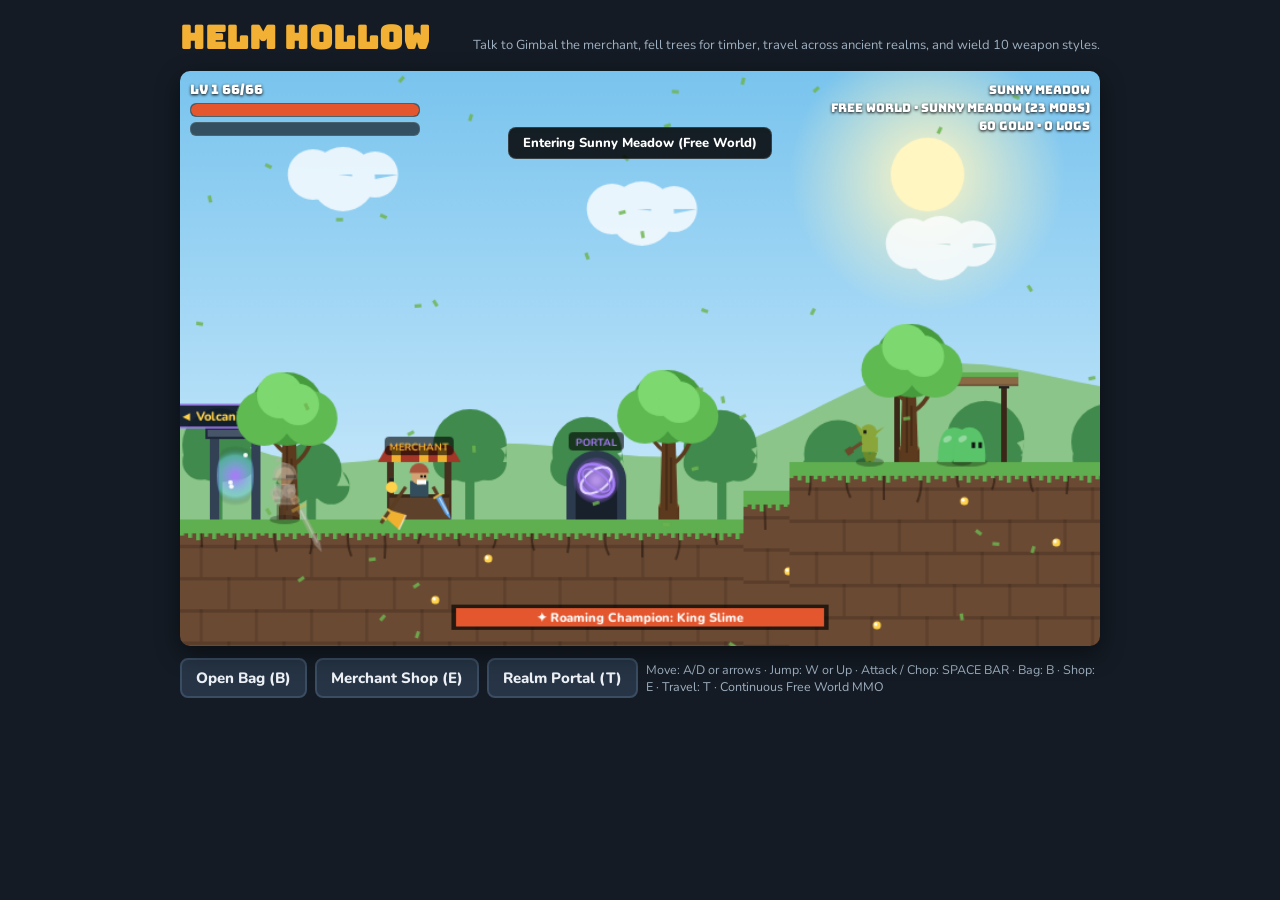
<file: helm-hollow-expanded.html>
<!doctype html>
<html lang="en">
<head>
<meta charset="utf-8">
<meta name="viewport" content="width=device-width,initial-scale=1,viewport-fit=cover">
<title>Helm Hollow: Realms & Armory</title>
<meta name="description" content="Side-scrolling RPG platformer with in-game merchant NPC, realm travel portals, projectile weapons (bow & gun), and distinct weapon attack animations.">
<link rel="stylesheet" href="https://fonts.googleapis.com/css2?family=Bungee&family=Nunito:wght@500;700;800&display=swap">
<style>
:root{
  --bg:#141b24; --panel:#1d2733; --panel2:#263445; --fg:#eef2f6; --muted:#9fb0c1;
  --accent:#f2b134; --danger:#e4572e; --good:#6fbf73; --purple:#a87ffb;
  --display:"Bungee","Impact",sans-serif; --body:"Nunito",system-ui,sans-serif;
  color-scheme:dark;
}
html,body{background:var(--bg);margin:0;padding:0;color:var(--fg);font-family:var(--body);font-size:15px}
body{padding-left:max(16px,env(safe-area-inset-left,0px));padding-right:max(16px,env(safe-area-inset-right,0px));padding-block:16px 32px}
.wrap{max-width:920px;margin:0 auto;display:flex;flex-direction:column;gap:12px}
header{display:flex;align-items:baseline;justify-content:space-between;gap:12px;flex-wrap:wrap}
h1{font-family:var(--display);font-size:clamp(22px,5vw,32px);margin:0;letter-spacing:.02em;color:var(--accent);text-wrap:balance}
.sub{color:var(--muted);font-size:13px}
.stage{position:relative;border-radius:10px;overflow:hidden;background:#0d141b;touch-action:none;user-select:none;-webkit-user-select:none;box-shadow:0 8px 24px rgba(0,0,0,.45)}
canvas{display:block;width:100%;max-width:100%;aspect-ratio:16/10}
.hud{position:absolute;left:10px;top:10px;right:10px;display:flex;gap:10px;justify-content:space-between;pointer-events:none;flex-wrap:wrap}
.bars{display:flex;flex-direction:column;gap:5px;min-width:0;width:min(230px,55%)}
.bar{height:12px;background:rgba(0,0,0,.6);border-radius:6px;overflow:hidden;position:relative;border:1px solid rgba(255,255,255,.1)}
.bar i{position:absolute;inset:0 auto 0 0;width:0;border-radius:6px;transition:width .25s ease-out}
#hpb i{background:var(--danger)} #xpb i{background:var(--accent)}
.hudr{font-family:var(--display);font-size:12px;text-align:right;text-shadow:0 1px 3px #000;line-height:1.5;color:#fff}
.lv{font-family:var(--display);font-size:13px;text-shadow:0 1px 3px #000;color:#fff}
.pad{position:absolute;bottom:12px;display:flex;gap:10px}
.pad.l{left:12px}.pad.r{right:12px}
.pad button{width:64px;height:64px;border-radius:50%;border:3px solid rgba(255,255,255,.6);background:rgba(0,0,0,.45);color:#fff;font-family:var(--display);font-size:11px;cursor:pointer;touch-action:none;backdrop-filter:blur(4px)}
.pad button.on{background:rgba(242,177,52,.7);border-color:var(--accent)}
.pad .sw{border-color:var(--accent);font-size:10px}
@media (hover:hover) and (pointer:fine){.pad{display:none}}
.toast{position:absolute;left:50%;top:56px;transform:translateX(-50%);background:rgba(0,0,0,.85);padding:6px 14px;border-radius:8px;font-weight:800;font-size:13px;opacity:0;transition:opacity .25s;pointer-events:none;white-space:nowrap;max-width:90%;overflow:hidden;text-overflow:ellipsis;color:#fff;border:1px solid rgba(255,255,255,.15);z-index:20}
.toast.on{opacity:1}
.bar-row{display:flex;gap:8px;flex-wrap:wrap;align-items:center}
button.btn{font:inherit;font-weight:800;background:var(--panel2);color:var(--fg);border:2px solid #3a4d63;border-radius:8px;padding:8px 14px;cursor:pointer;transition:all .15s}
button.btn:hover{border-color:var(--accent);background:#2f4157} button.btn:focus-visible,.pad button:focus-visible,.it:focus-visible{outline:3px solid var(--accent);outline-offset:2px}
.help{color:var(--muted);font-size:12.5px;flex:1;min-width:220px;line-height:1.4}
.bag{background:var(--panel);border-radius:10px;padding:16px;display:flex;flex-direction:column;gap:14px;border:1px solid rgba(255,255,255,.08)}
.bag[hidden]{display:none}
.bag h2{font-family:var(--display);font-size:16px;margin:0;letter-spacing:.03em;color:var(--accent)}
.slots,.inv{display:grid;grid-template-columns:repeat(auto-fill,minmax(210px,1fr));gap:8px}
.it{background:var(--panel2);border-radius:8px;border:2px solid #3a4d63;padding:8px 10px;display:flex;flex-direction:row;align-items:center;gap:10px;text-align:left;min-width:0;color:var(--fg);font:inherit;cursor:pointer}
.it b{overflow-wrap:anywhere}
.it small{color:var(--muted)}
.stats{display:flex;gap:16px;flex-wrap:wrap;color:var(--muted);font-weight:700;font-size:13px}
.stats span b{color:var(--fg)}
.row2{display:flex;gap:8px;flex-wrap:wrap;align-items:center;justify-content:space-between}
.ico{flex:none;width:44px;height:44px;border-radius:6px;background:rgba(0,0,0,.35);display:flex;align-items:center;justify-content:center}
.ico img{display:block;max-width:100%}
.tx{display:flex;flex-direction:column;gap:2px;min-width:0}
.buy{margin-top:4px;padding:5px 12px;font-size:13px;align-self:flex-start}
.buy[disabled]{opacity:.45;cursor:not-allowed}
.shopg{display:grid;grid-template-columns:repeat(auto-fill,minmax(270px,1fr));gap:10px}
.modal{position:absolute;inset:0;background:rgba(8,12,18,.88);backdrop-filter:blur(6px);display:flex;align-items:center;justify-content:center;z-index:30;padding:16px}
.modal[hidden]{display:none}
.modal-box{background:var(--panel);border:2px solid var(--purple);border-radius:12px;padding:18px;max-width:500px;width:100%;box-shadow:0 12px 36px rgba(0,0,0,.6);display:flex;flex-direction:column;gap:12px}
.modal-box.shop-box,.modal-box.bag-box{max-width:680px;border-color:var(--accent);max-height:88%;overflow-y:auto}
.bag-sec-head{font-size:11.5px;text-transform:uppercase;letter-spacing:1px;font-weight:800;color:var(--muted);margin-top:3px;margin-bottom:3px}
.shop-head{display:flex;justify-content:space-between;align-items:center;gap:12px;border-bottom:1px solid rgba(255,255,255,.08);padding-bottom:10px}
.merchant-tag{display:flex;align-items:center;gap:12px}
.merchant-avatar{font-size:32px;background:rgba(0,0,0,.4);width:46px;height:46px;border-radius:50%;display:flex;align-items:center;justify-content:center;border:2px solid var(--accent);flex:none}
.merchant-quote{font-size:12.5px;color:var(--muted);font-style:italic}
.close-icon{padding:4px 10px;font-size:15px;line-height:1}
.shop-bar{display:flex;justify-content:space-between;align-items:center;flex-wrap:wrap;gap:10px;background:rgba(0,0,0,.35);padding:8px 12px;border-radius:8px;border:1px solid rgba(255,255,255,.08)}
.shop-currencies{display:flex;gap:16px;font-weight:700;font-size:13px}
.wood-actions{display:flex;gap:8px;align-items:center}
.btn-sm{padding:5px 10px;font-size:12px}
.modal-footer{display:flex;justify-content:flex-end;margin-top:6px}
.realm-grid{display:grid;grid-template-columns:1fr 1fr;gap:10px}
.realm-btn{background:var(--panel2);border:2px solid #3a4d63;border-radius:8px;padding:12px;color:var(--fg);text-align:left;cursor:pointer;font:inherit;display:flex;flex-direction:column;gap:4px;transition:all .15s}
.realm-btn:hover{border-color:var(--purple);transform:translateY(-2px)}
.realm-btn b{font-size:14px;color:#fff}
.realm-btn small{color:var(--muted);font-size:11px}
@media (prefers-reduced-motion:reduce){.toast,.bar i{transition:none}}
</style>
</head>
<body>

<div class="wrap">
  <header>
    <h1>Helm Hollow</h1>
    <div class="sub">Talk to Gimbal the merchant, fell trees for timber, travel across ancient realms, and wield 10 weapon styles.</div>
  </header>

  <div class="stage" id="stage">
    <canvas id="cv" width="800" height="500" aria-label="Game view"></canvas>
    
    <div class="hud">
      <div class="bars">
        <div class="lv" id="lvl">Lv 1</div>
        <div class="bar" id="hpb"><i></i></div>
        <div class="bar" id="xpb"><i></i></div>
      </div>
      <div class="hudr">
        <div id="reg">Meadow</div>
        <div id="kills"></div>
        <div id="gold"></div>
      </div>
    </div>

    <!-- Realm Teleport Selection Modal -->
    <div class="modal" id="portalModal" hidden>
      <div class="modal-box">
        <h3>✦ Ancient Realm Portal</h3>
        <p style="margin:0;font-size:13px;color:var(--muted);">Step through the mystical leyline rift to travel to any discovered realm:</p>
        <div class="realm-grid" id="realmList"></div>
        <button class="btn" id="closePortalBtn" style="align-self:flex-end;">Cancel Travel</button>
      </div>
    </div>

    <!-- In-Game Merchant Shop Modal right ON SCREEN -->
    <div class="modal" id="shopModal" hidden>
      <div class="modal-box shop-box">
        <div class="shop-head">
          <div class="merchant-tag">
            <span class="merchant-avatar">🧔</span>
            <div>
              <h3 style="margin:0;color:var(--accent);font-family:var(--display);font-size:17px;">✦ Gimbal the Merchant's Outpost</h3>
              <div class="merchant-quote">"Welcome traveler! Quality blades, recurve bows & guns. Bring timber logs for gold!"</div>
            </div>
          </div>
          <button class="btn close-icon" id="closeShopXBtn" aria-label="Close Shop">✕</button>
        </div>
        <div class="shop-bar">
          <div class="shop-currencies">
            <span>🪙 Gold: <b id="shopGoldTxt" style="color:var(--accent)">0</b></span>
            <span>🪵 Wood: <b id="shopWoodTxt" style="color:#6fbf73">0</b></span>
          </div>
          <div class="wood-actions">
            <button class="btn btn-sm" id="sell1WoodBtn">Sell 1 Log (+15g)</button>
            <button class="btn btn-sm" id="sellAllWoodBtn">Sell All Wood</button>
          </div>
        </div>
        <div class="shopg" id="screenShopGrid"></div>
        <div class="modal-footer">
          <button class="btn" id="closeShopBtn">Close Shop [ESC / E]</button>
        </div>
      </div>
    </div>

    <!-- In-Game Adventurer Bag & Equipment Modal right ON SCREEN -->
    <div class="modal" id="bagModal" hidden>
      <div class="modal-box bag-box">
        <div class="shop-head">
          <div class="merchant-tag">
            <span class="merchant-avatar">🎒</span>
            <div>
              <h3 style="margin:0;color:var(--accent);font-family:var(--display);font-size:17px;">✦ Adventurer's Gear & Bag</h3>
              <div class="merchant-quote">Click any weapon or armor to equip it instantly. Sell duplicate gear for coins.</div>
            </div>
          </div>
          <button class="btn close-icon" id="closeBagXBtn" aria-label="Close Bag">✕</button>
        </div>
        <div class="shop-bar">
          <div class="shop-currencies">
            <span>🪙 Gold: <b id="bagGoldTxt" style="color:var(--accent)">0</b></span>
            <span>🪵 Wood: <b id="bagWoodTxt" style="color:#6fbf73">0</b></span>
          </div>
          <button class="btn btn-sm" id="junk">Sell Weaker Junk</button>
        </div>
        <div class="bag-sec-head">Equipped Gear</div>
        <div class="slots" id="slots"></div>
        <div class="stats" id="stats"></div>
        <div class="bag-sec-head" style="margin-top:6px;">Inventory Items (Click card to equip)</div>
        <div class="inv" id="inv"></div>
        <div class="modal-footer">
          <button class="btn" id="closeBagBtn">Close Bag [ESC / B]</button>
        </div>
      </div>
    </div>

    <div class="toast" id="toast" role="status"></div>
    <div class="pad l"><button id="bl" aria-label="Move left">&#9664;</button><button id="br" aria-label="Move right">&#9654;</button></div>
    <div class="pad r"><button id="ba" class="sw" aria-label="Attack">ATTACK [SPACE]</button><button id="bj" aria-label="Jump">JUMP [W]</button></div>
  </div>

  <div class="bar-row">
    <button class="btn" id="bagBtn" aria-expanded="false">Open Bag (B)</button>
    <button class="btn" id="shopBtn" aria-expanded="false">Merchant Shop (E)</button>
    <button class="btn" id="portalBtn">Realm Portal (T)</button>
    <div class="help">Move: A/D or arrows · Jump: W or Up · Attack / Chop: SPACE BAR · Bag: B · Shop: E · Travel: T · Continuous Free World MMO</div>
  </div>
</div>

<script>
(function(){
"use strict";
var cv=document.getElementById("cv"),ctx=cv.getContext("2d");
var W=800,H=500,GY=400,GRAV=1700,MOVE=230,TAU=Math.PI*2;
var RAR=["Common","Uncommon","Rare","Epic","Legendary"],RC=["#b8b2a6","#6fbf73","#5aa0e6","#b46be0","#f0b030"];
var NAMES={
  helmet:["Tin Pot","Iron Bucket","Horned Helm","Crested Visor","Dragon Greathelm"],
  armor:["Patched Rags","Leather Vest","Chainmail","Plate Cuirass","Aegis Plate"],
  weapon:["Novice Blade","Sturdy Weapon","Knight's Honor","Bloodforged","Celestial Cleaver"]
};

/* Weapon Definitions: distinct design, combat style, animation timings & projectile mechanics */
var WT={
  dagger:{name:"Rogue Knife",dmg:.65,reach:42,dur:.2,cd:.22,crit:.3,desc:"Rapid twin jabs",base:35,srar:1,w1:.1,hitK:.3,anim:"dagger",hand:"one"},
  sword:{name:"Arming Sword",dmg:1.0,reach:62,dur:.32,cd:.36,crit:.14,desc:"Balanced horizontal slash",base:55,srar:1,w1:.25,hitK:.4,anim:"sword",hand:"one"},
  greatsword:{name:"Dragon Claymore",dmg:1.85,reach:92,dur:.55,cd:.72,crit:.2,desc:"2-handed massive overhead cleave",base:170,srar:2,w1:.42,hitK:.6,anim:"greatsword",hand:"two"},
  handaxe:{name:"Huntsman Hatchet",dmg:1.25,reach:54,dur:.34,cd:.42,crit:.22,desc:"1-handed fast downward chop",base:95,srar:1,w1:.28,hitK:.48,anim:"handaxe",hand:"one"},
  battleaxe:{name:"Executioner Greataxe",dmg:2.1,reach:78,dur:.58,cd:.8,crit:.32,desc:"2-handed giant double-blade spin",base:210,srar:2,w1:.44,hitK:.65,anim:"battleaxe",hand:"two"},
  spear:{name:"Knight Longspear",dmg:1.15,reach:105,dur:.32,cd:.44,crit:.15,desc:"Long piercing thrust lunge",base:110,srar:2,w1:.15,hitK:.35,anim:"spear",hand:"two",thrust:true},
  hammer:{name:"Crag War Hammer",dmg:2.3,reach:62,dur:.62,cd:.88,crit:.12,desc:"2-handed heavy slam with shockwave",base:250,srar:3,w1:.5,hitK:.7,anim:"hammer",hand:"two"},
  scythe:{name:"Reaper Scythe",dmg:1.35,reach:88,dur:.42,cd:.52,crit:.18,desc:"Wide sweeping harvest arc",base:240,srar:3,w1:.35,hitK:.5,anim:"scythe",hand:"two"},
  bow:{name:"Elven Recurve Bow",dmg:1.2,reach:320,dur:.45,cd:.48,crit:.25,desc:"Ranged ballistic arrow projectile",base:140,srar:2,w1:.3,hitK:.35,anim:"bow",hand:"two",ranged:"arrow"},
  gun:{name:"Flintlock Blunderbuss",dmg:2.0,reach:400,dur:.4,cd:.68,crit:.35,desc:"Ranged powder shot with muzzle burst",base:280,srar:3,w1:.22,hitK:.25,anim:"gun",hand:"one",ranged:"bullet"}
};
var WK=["dagger","sword","greatsword","handaxe","battleaxe","spear","hammer","scythe","bow","gun"];
var PREF=["Rusty","Sturdy","Fine","Runed","Mythic"];

var REGIONS=[
  {name:"Sunny Meadow",sky:["#79c4ee","#dff3ff"],far:"#8cc58a",mid:"#3f8a4c",ground:"#6b4a33",top:"#5fae4f",plat:"#8a6a45",mobs:["slime","goblin","bat"],boss:"slime",bossName:"King Slime",amb:"leaf",rec:"Lv 1-3",treeKind:"oak",leafCol:"#5fae4f",oreCol:"#ffd24a"},
  {name:"Bone Caves",sky:["#1d1830","#3b2f50"],far:"#2c2440",mid:"#4a3d63",ground:"#3a3346",top:"#6a5d80",plat:"#5a4f70",mobs:["skeleton","bat","goblin"],boss:"skeleton",bossName:"Bone Warden",amb:"dust",rec:"Lv 4-7",treeKind:"chasm",leafCol:"#a87ffb",oreCol:"#b46be0"},
  {name:"Frostlands",sky:["#a9cfe6","#eef8ff"],far:"#c3dcec",mid:"#4f8a86",ground:"#7d97ad",top:"#f2f8fc",plat:"#9fb9cc",mobs:["yeti","wisp","skeleton"],boss:"yeti",bossName:"Frost Titan",amb:"snow",rec:"Lv 8-11",treeKind:"pine",leafCol:"#e2f1f8",oreCol:"#73d7ff"},
  {name:"Volcanic Chasm",sky:["#2b0d0d","#571d1d"],far:"#421212",mid:"#752319",ground:"#261614",top:"#e65c00",plat:"#592823",mobs:["goblin","skeleton","wisp"],boss:"yeti",bossName:"Magma Wyrm",amb:"ember",rec:"Lv 12+",treeKind:"magma",leafCol:"#ff5722",oreCol:"#ff7b25"}
];

var MOB={
  slime:{w:28,h:22,hp:22,dmg:6,spd:70,xp:6,gold:2,kind:"hop",col:"#59c46a"},
  goblin:{w:22,h:30,hp:30,dmg:8,spd:90,xp:9,gold:3,kind:"walk",col:"#8aa63a"},
  skeleton:{w:22,h:38,hp:38,dmg:10,spd:75,xp:12,gold:4,kind:"walk",col:"#e8e3d3"},
  yeti:{w:36,h:44,hp:58,dmg:13,spd:70,xp:18,gold:6,kind:"walk",col:"#e3edf5"},
  bat:{w:26,h:18,hp:20,dmg:7,spd:110,xp:10,gold:3,kind:"fly",col:"#6a4a8c"},
  wisp:{w:20,h:20,hp:28,dmg:10,spd:95,xp:15,gold:5,kind:"fly",col:"#73d7ff"}
};

var keys={},touch={l:0,r:0,j:0,a:0},toastT=0,S,P,hudCache="";
function rnd(a,b){return a+Math.random()*(b-a)}
function ri(a,b){return Math.floor(rnd(a,b+1))}
function pick(a){return a[ri(0,a.length-1)]}
function approach(v,t,d){return v<t?Math.min(t,v+d):Math.max(t,v-d)}
function hs(n){var s=Math.sin(n*127.1+311.7)*43758.5453;return s-Math.floor(s)}
function ov(a,b){return a.x<b.x+b.w&&a.x+a.w>b.x&&a.y<b.y+b.h&&a.y+a.h>b.y}

/* ---------- items ---------- */
function mk(slot,rar,type){
  var base=2+(S?S.tier:0)*3+Math.floor((P?P.lvl:1)/2);
  var it={slot:slot,rar:rar,val:Math.max(1,Math.round(base*(1+rar*0.7)))};
  if(slot==="weapon"){it.type=type||pick(WK);it.name=PREF[rar]+" "+WT[it.type].name}
  else it.name=NAMES[slot][rar];
  return it;
}
function rollRar(boss){var r=Math.random()+(boss?0.35:0);return r>0.985?4:r>0.93?3:r>0.8?2:r>0.5?1:0}
function maxHp(){return 50+P.lvl*10+P.eq.helmet.val*3}
function dmgOut(){
  var main=P.eq.weapon;
  var d=(5+P.lvl*2+main.val)*WT[main.type].dmg;
  if(P.eq.offhand){
    var off=P.eq.offhand;
    d+=(3+P.lvl+off.val)*WT[off.type].dmg*0.75;
  }
  return Math.round(d);
}
function defense(){return Math.floor(P.eq.armor.val/2)}
function price(it){return Math.round(it.val*(1+it.rar))}
function need(){return 20+P.lvl*18}

/* ---------- tree system ---------- */
function mkTree(x,y,h){
  var r=S.reg,maxHp=40+r*12;
  return {
    x:x,y:y,w:22,h:h,
    hp:maxHp,maxHp:maxHp,
    shake:0,fell:false,fallAngle:0,fallDir:1,logsDropped:false
  };
}

function damageTree(t,dm,dir,isAxe,crit){
  t.hp-=dm;t.shake=.35;t.fallDir=dir||1;
  var hitY=t.y-t.h*rnd(.3,.65);
  fx(t.x,hitY-10,(isAxe?"CHOP! ":"")+dm+(crit?"!":""),isAxe?"#ffd24a":"#eef2f6");
  shake(isAxe?4:2);
  burst(t.x,hitY,"#a36e3b",isAxe?12:6,180,"dot");
  burst(t.x,t.y-t.h*.8,REGIONS[S.reg].leafCol||"#5fae4f",10,140,"spark");
  if(t.hp<=0&&!t.fell){
    t.fell=true;shake(6);
    fx(t.x,t.y-t.h-14,"TIMBER! 🪵","#f2b134");
    toast("Tree felled! Dropped timber logs.");
  }
}

/* ---------- setup ---------- */
function newGame(){
  S={
    tier:0,reg:0,t:0,shake:0,hs:0,cam:0,
    en:[],solids:[],ones:[],pick:[],parts:[],fx:[],amb:[],proj:[],trees:[],
    portal:null,arenaX:0,levelW:0,boss:null,bossSpawned:false,
    npc:{x:180,y:0,w:36,h:46,talk:false,name:"Gimbal the Merchant"},
    hubPortal:{x:330,y:0,w:44,h:64,near:false}
  };
  P={
    x:80,y:0,w:22,h:36,vx:0,vy:0,ground:false,face:1,hp:60,lvl:1,xp:0,gold:60,wood:0,
    coy:0,jbuf:0,abuf:0,jumps:0,at:0,atDur:.32,acd:0,hitDone:true,swId:0,invul:0,stun:0,run:0,
    sx:1,sy:1,plume:0,dustT:0,safeX:80,safeY:354,
    eq:{helmet:null,weapon:null,offhand:null,armor:null},inv:[]
  };
  S.p=P;
  P.eq.helmet=mk("helmet",0);
  P.eq.weapon=mk("weapon",0,"sword");
  P.eq.offhand=null;
  P.eq.armor=mk("armor",0);

  // Starter Arsenal: multiple weapon classes, including 2 swords and 2 guns for instant dual wielding!
  P.inv=[
    mk("weapon",0,"sword"),      // 2nd Sword for instant Dual Swords!
    mk("weapon",1,"gun"),        // 1st Flintlock Gun
    mk("weapon",1,"gun"),        // 2nd Flintlock Gun for instant Dual Guns!
    mk("weapon",0,"bow"),        // Elven Recurve Bow
    mk("weapon",0,"dagger"),     // Rogue Knife
    mk("weapon",0,"handaxe"),    // Huntsman Hatchet
    mk("weapon",1,"battleaxe"),  // Executioner Greataxe
    mk("weapon",0,"spear"),      // Knight Longspear
    mk("weapon",1,"greatsword"), // Dragon Claymore
    mk("weapon",1,"hammer")      // Crag War Hammer
  ];
  P.hp=maxHp();
  enterRegion(0);
}

function getGroundY(x){
  var topY=H;
  for(var i=0;i<S.solids.length;i++){
    var s=S.solids[i];
    if(x>=s.x&&x<=s.x+s.w&&s.y<topY){
      topY=s.y;
    }
  }
  return topY<H?topY:GY;
}

function groundAt(x){
  for(var i=0;i<S.solids.length;i++){
    var s=S.solids[i];
    if(x>=s.x&&x<=s.x+s.w)return true;
  }
  return false;
}

function enterRegion(i, fromSide){
  S.reg=i%REGIONS.length;
  S.en=[];S.pick=[];S.parts=[];S.fx=[];S.proj=[];S.trees=[];S.portal=null;S.boss=null;S.bossSpawned=false;
  genLevel();

  var spawnX = fromSide==="from_right" ? Math.max(90, S.levelW - 130) : 80;
  var startY = getGroundY(spawnX);
  P.x = spawnX;
  P.y = startY - P.h;
  P.vx = 0;
  P.vy = 0;
  P.safeX = spawnX;
  P.safeY = startY - P.h;
  P.invul = 1.2;
  S.cam = fromSide==="from_right" ? Math.max(0, S.levelW - W) : 0;
  S.npc.y = getGroundY(S.npc.x) - S.npc.h;
  S.hubPortal.y = getGroundY(S.hubPortal.x) - S.hubPortal.h;
  S.amb = [];
  for(var k=0;k<45;k++)S.amb.push({x:rnd(0,W),y:rnd(0,H),s:rnd(1,3),ph:rnd(0,TAU)});
  toast("Entering "+REGIONS[S.reg].name+" (Free World)");
  updateAttackLabel();
  refresh();
}

function genLevel(){
  var R=REGIONS[S.reg];
  S.solids=[];S.ones=[];S.trees=[];

  // Starting village hub: peaceful meadow with Gimbal and Portal
  var curX=0,hubW=490,hubY=390;
  S.solids.push({x:0,y:hubY,w:hubW,h:H-hubY,kind:"hub"});
  S.npc.x=190;S.npc.y=hubY-S.npc.h;
  S.hubPortal.x=340;S.hubPortal.y=hubY-S.hubPortal.h;

  // Plant starting grove of trees
  S.trees.push(mkTree(95,hubY,ri(95,115)));
  S.trees.push(mkTree(425,hubY,ri(90,110)));

  curX=hubW;

  // Terraced sections extending to the bottom of the screen with different elevations
  var elevations=[340,290,360,315,260,375,305,250,355];
  for(var i=0;i<elevations.length;i++){
    var secW=ri(340,480);
    var secY=elevations[i];

    // Smooth transition step if elevation jump is steep
    var prevSol=S.solids[S.solids.length-1];
    var dy=secY-prevSol.y;
    if(Math.abs(dy)>45){
      var stepW=40,stepY=Math.round(prevSol.y+dy*.5);
      S.solids.push({x:curX,y:stepY,w:stepW,h:H-stepY,kind:"step"});
      curX+=stepW;
    }

    // Main solid plateau extending all the way down to H (500)
    S.solids.push({x:curX,y:secY,w:secW,h:H-secY,kind:"plateau"});

    // Plant 1-3 interactive trees on this elevated platform
    var numTrees=ri(1,3);
    for(var t=0;t<numTrees;t++){
      var tx=curX+ri(40,secW-40);
      S.trees.push(mkTree(tx,secY,ri(85,120)));
    }

    // Elevated one-way platforms at different heights with supporting pillars
    var np=ri(1,2);
    for(var k=0;k<np;k++){
      var pw=ri(110,170);
      var px=curX+ri(20,Math.max(21,secW-pw-20));
      var py=secY-ri(65,110);
      S.ones.push({x:px,y:py,w:pw,h:12,groundY:secY});
      if(Math.random()<.45&&py>140){
        S.ones.push({x:px+20,y:py-68,w:85,h:12,groundY:secY});
      }
    }

    // Enemies patrolling this elevated section
    var cnt=ri(2,3);
    for(var e=0;e<cnt;e++){
      var type=pick(R.mobs),m=MOB[type],ex=curX+rnd(50,secW-60);
      if(m.kind==="fly")S.en.push(mkEnemy(type,ex,rnd(secY-140,secY-60),curX+10,curX+secW-10,false));
      else S.en.push(mkEnemy(type,ex,secY-m.h,curX+6,curX+secW-6,false));
    }

    // Roaming Champion Mini-Boss on one of the deep mid-tier plateaus (does NOT lock arena)
    if(i===4){
      var bossType=R.boss,bm=MOB[bossType];
      S.en.push(mkEnemy(bossType,curX+secW*.5,secY-bm.h*2.2,curX+15,curX+secW-15,true));
    }

    curX+=secW;
  }

  // Eastern Outpost: connects seamlessly to the next realm through the eastern gateway!
  var eastY=380,eastW=460;
  S.solids.push({x:curX,y:eastY,w:eastW,h:H-eastY,kind:"outpost"});
  S.trees.push(mkTree(curX+80,eastY,110));
  S.trees.push(mkTree(curX+260,eastY,120));
  curX+=eastW;
  S.levelW=curX;
}

function mkEnemy(type,x,y,minX,maxX,boss){
  var m=MOB[type],sc=1+S.tier*0.6+S.reg*0.4,s=boss?2.4:1,hp=m.hp*sc*(boss?9:1);
  return {type:type,x:x,y:y,w:m.w*s,h:m.h*s,s:s,vx:0,vy:0,ground:false,dir:Math.random()<.5?-1:1,hp:hp,max:hp,dmg:Math.round(m.dmg*sc*(boss?1.5:1)),
    minX:minX,maxX:maxX,flash:0,ph:rnd(0,TAU),t:0,boss:boss,baseY:y,jt:rnd(1,2.5),kind:boss?"walk":m.kind,stun:0,sq:0,pvy:0,slam:false,hurtCd:0};
}

function toast(msg){var t=document.getElementById("toast");t.textContent=msg;t.className="toast on";toastT=2.4}

function updateAttackLabel(){
  var wt=P&&P.eq&&P.eq.weapon?P.eq.weapon.type:"sword";
  var off=P&&P.eq&&P.eq.offhand?P.eq.offhand.type:null;
  var ba=document.getElementById("ba");
  if(ba){
    if(wt==="gun"&&off==="gun")ba.textContent="DUAL FIRE";
    else if(wt==="gun"||off==="gun")ba.textContent="FIRE";
    else if(wt==="bow")ba.textContent="SHOOT";
    else if(off)ba.textContent="DUAL STRIKE";
    else if(wt==="spear"||wt==="dagger")ba.textContent="THRUST";
    else if(wt==="hammer")ba.textContent="SMASH";
    else ba.textContent="SWING";
  }
}

/* ---------- effects & combat ---------- */
function part(x,y,vx,vy,l,c,sz,type,g){S.parts.push({x:x,y:y,vx:vx,vy:vy,l:l,max:l,c:c,sz:sz,type:type||"dot",g:g===undefined?600:g});if(S.parts.length>500)S.parts.shift()}
function burst(x,y,c,n,spd,type){for(var i=0;i<n;i++){var a=rnd(0,TAU),s=rnd(spd*.3,spd);part(x,y,Math.cos(a)*s,Math.sin(a)*s-spd*.3,rnd(.3,.7),c,rnd(2,5),type||"dot")}}
function dust(x,y,n,dir){for(var i=0;i<n;i++)part(x+rnd(-6,6),y-2,(dir||rnd(-1,1))*rnd(20,70)+rnd(-20,20),rnd(-60,-10),rnd(.25,.5),"rgba(230,230,230,.7)",rnd(3,6),"dot",-40)}
function ring(x,y,c,r){S.parts.push({x:x,y:y,vx:0,vy:0,l:.35,max:.35,c:c,sz:r,type:"ring",g:0})}
function fx(x,y,t,c){S.fx.push({x:x,y:y,t:t,c:c||"#fff",l:1})}
function shake(v){S.shake=Math.max(S.shake,v)}

function addXp(n){
  P.xp+=n;
  while(P.xp>=need()){P.xp-=need();P.lvl++;P.hp=maxHp();fx(P.x+11,P.y-20,"LEVEL UP!","#f2b134");burst(P.x+11,P.y+18,"#f2b134",30,260,"spark");ring(P.x+11,P.y+34,"#f2b134",60);toast("Level "+P.lvl+"! HP restored")}
}

function hurtPlayer(dm,fx0){
  if(P.invul>0)return;
  dm=Math.max(1,dm-defense());P.hp-=dm;P.invul=1;P.stun=.25;
  P.vx=(P.x+P.w/2<fx0?-1:1)*260;P.vy=-320;P.ground=false;P.sx=.8;P.sy=1.2;
  fx(P.x+11,P.y-6,"-"+dm,"#ff7b5c");shake(7);S.hs=.07;burst(P.x+11,P.y+14,"#e4572e",12,220);
}

function damageEnemy(e,dm,dir,crit){
  e.hp-=dm;e.flash=.12;e.stun=e.boss?.05:.3;e.vx=dir*(e.boss?70:300);if(e.ground&&!e.boss)e.vy=-170;e.sq=1;
  fx(e.x+e.w/2,e.y-6,String(dm)+(crit?"!":""),crit?"#ffd24a":"#fff");
  burst(e.x+e.w/2,e.y+e.h/2,crit?"#ffd24a":"#fff",crit?14:8,260,"spark");
  S.hs=Math.max(S.hs,crit?.09:.05);shake(crit?5:3);
}

function spawnProjectile(type,handIdx){
  var w=WT[type],face=P.face;
  var offY=(handIdx===1?-9:-4);
  var offX=16+(handIdx===1?6:0);
  var sx=P.x+P.w/2+face*offX,sy=P.y+P.h/2+offY;
  var crit=Math.random()<w.crit,dm=Math.round((dmgOut()*(handIdx===1?.8:1.0))*rnd(.88,1.15)*(crit?2:1));
  
  if(type==="bow"){
    S.proj.push({
      type:"arrow",x:sx,y:sy,vx:face*580,vy:-75,g:220,dmg:dm,crit:crit,face:face,l:1.6,w:24,h:6
    });
    burst(sx,sy,"#e5d5b5",5,90,"spark");
  } else if(type==="gun"){
    S.proj.push({
      type:"bullet",x:sx+face*8,y:sy,vx:face*920,vy:rnd(-15,15),g:0,dmg:dm,crit:crit,face:face,l:1.0,w:14,h:5
    });
    // Muzzle blast
    shake(handIdx===1?2:4);
    burst(sx+face*10,sy,"#ffd24a",handIdx===1?10:14,240,"spark");
    dust(sx+face*12,sy,3,face);
    ring(sx+face*8,sy,"rgba(255,230,120,.8)",handIdx===1?24:35);
    P.vx-=face*(handIdx===1?45:80); // Recoil push
  }
}

function doHit(){
  var wt=P.eq.weapon.type,w=WT[wt];
  var off=P.eq.offhand;

  if(w.ranged||(off&&WT[off.type].ranged)){
    if(w.ranged){
      spawnProjectile(wt,0);
    }
    if(off&&WT[off.type].ranged){
      // Dual guns or offhand gun: rapid secondary blast!
      setTimeout(function(){
        if(P)spawnProjectile(off.type,1);
      },75);
    }
    if(w.ranged&&(!off||!WT[off.type].ranged||off.type==="gun"))return;
  }

  var back=wt==="scythe"?48:wt==="battleaxe"?24:0,any=false;
  var reach=w.reach+(off?10:0);
  var hb={x:P.face>0?P.x+P.w-4-back:P.x-(reach-4),y:P.y-12,w:reach+back,h:P.h+20};
  var tipx=P.x+P.w/2+P.face*reach*.8;

  // Hit enemies
  S.en.forEach(function(e){
    if(ov(hb,e)){
      var crit=Math.random()<w.crit,dm=Math.round(dmgOut()*rnd(.85,1.15)*(crit?2:1));
      var dir=e.x+e.w/2<P.x+P.w/2?-1:1;
      damageEnemy(e,dm,dir,crit);any=true;
      if(wt==="hammer"){e.stun=e.boss?.4:.85;e.vx*=1.6}
      if(wt==="greatsword"){e.vx*=1.3}
    }
  });

  // Hit interactive trees with chopping mechanics
  var isAxe=(wt==="handaxe"||wt==="battleaxe"||(off&&(off.type==="handaxe"||off.type==="battleaxe")));
  S.trees.forEach(function(t){
    if(!t.fell){
      var thb={x:t.x-16,y:t.y-t.h,w:32,h:t.h};
      if(ov(hb,thb)){
        any=true;
        var crit=Math.random()<w.crit;
        var dm=Math.round(dmgOut()*rnd(.9,1.2)*(isAxe?3.0:1.0)*(crit?1.8:1));
        damageTree(t,dm,P.face,isAxe,crit);
      }
    }
  });

  if(off&&!WT[off.type].ranged){
    // Dual wield secondary slash burst!
    burst(tipx+P.face*10,P.y+14,RC[off.rar],10,200,"spark");
    ring(tipx+P.face*8,P.y+14,RC[off.rar],30);
  }

  if(wt==="hammer"){ring(tipx,P.y+P.h,"rgba(255,255,255,.8)",75);dust(tipx,P.y+P.h,9);shake(any?8:5)}
  if(wt==="battleaxe"){shake(any?6:3);burst(tipx,P.y+16,"#e08b34",8,200,"spark")}
  if(!any&&!w.ranged)part(tipx,P.y+12,0,0,.12,"rgba(255,255,255,.4)",10,"dot",0);
}

function killEnemy(e){
  var m=MOB[e.type],cx=e.x+e.w/2,cy=e.y+e.h/2;
  burst(cx,cy,m.col,e.boss?60:16,e.boss?420:280);ring(cx,cy,m.col,e.boss?120:36);
  addXp(Math.round(m.xp*(e.boss?8:1)*(1+S.tier*.4)));
  var coins=e.boss?10:ri(2,4);
  for(var k=0;k<coins;k++)S.pick.push({kind:"coin",x:cx,y:cy,w:14,h:14,vx:rnd(-160,160),vy:rnd(-420,-200),phys:true,age:0,ph:rnd(0,TAU),val:Math.max(1,Math.round(m.gold*(e.boss?3:1)/coins*1.5))});
  var n=e.boss?3:(Math.random()<.45?1:0);
  for(var j=0;j<n;j++){
    var it=mk(pick(["helmet","weapon","armor"]),rollRar(e.boss));
    S.pick.push({kind:"item",it:it,x:cx,y:cy-10,w:16,h:16,vx:rnd(-120,120),vy:rnd(-460,-300),phys:true,age:0,ph:rnd(0,TAU)});
  }
  if(e.boss){
    S.hs=.2;shake(12);
    toast("Champion "+REGIONS[S.reg].bossName+" defeated! +"+Math.round(m.xp*8)+" XP!");
  }else{
    S.hs=Math.max(S.hs,.07);shake(4);
  }
}

/* ---------- physics & updates ---------- */
function moveBody(o,dt){
  var i,s;
  o.x+=o.vx*dt;
  for(i=0;i<S.solids.length;i++){s=S.solids[i];if(ov(o,s)){if(o.vx>0)o.x=s.x-o.w;else if(o.vx<0)o.x=s.x+s.w;o.vx=0}}
  var pb=o.y+o.h;o.y+=o.vy*dt;o.ground=false;
  for(i=0;i<S.solids.length;i++){s=S.solids[i];if(ov(o,s)){if(o.vy>=0){o.y=s.y-o.h;o.ground=true}else o.y=s.y+s.h;o.vy=0}}
  if(o.vy>=0)for(i=0;i<S.ones.length;i++){s=S.ones[i];if(o.x<s.x+s.w&&o.x+o.w>s.x&&pb<=s.y+2&&o.y+o.h>=s.y){o.y=s.y-o.h;o.vy=0;o.ground=true}}
}

function respawn(lose){
  if(lose){var l=Math.floor(P.gold/2);P.gold-=l;P.hp=maxHp();toast("You fell! Lost "+l+" gold.")}
  P.x=P.safeX;P.y=P.safeY;P.vx=0;P.vy=0;P.invul=1.5;P.stun=0;
}

function update(rdt){
  var dt=rdt,p=P;
  S.t+=rdt;
  if(S.hs>0){S.hs-=rdt;dt=0}
  S.shake=Math.max(0,S.shake-rdt*30);
  if(toastT>0){toastT-=rdt;if(toastT<=0)document.getElementById("toast").className="toast"}

  var jh=!!(keys.w||keys.ArrowUp||keys.k||keys.c||touch.j),L=keys.a||keys.ArrowLeft||touch.l,Rr=keys.d||keys.ArrowRight||touch.r;
  if(dt>0){
    /* player movement */
    var inx=(L?-1:0)+(Rr?1:0);
    p.invul=Math.max(0,p.invul-dt);p.stun=Math.max(0,p.stun-dt);p.acd=Math.max(0,p.acd-dt);p.coy-=dt;p.jbuf-=dt;p.abuf-=dt;
    if(p.stun<=0){
      var tgt=inx*MOVE*(p.at>0?.7:1);
      p.vx=inx?approach(p.vx,tgt,(p.ground?2400:1500)*dt):approach(p.vx,0,(p.ground?2600:500)*dt);
      if(inx&&p.at<=0)p.face=inx;
    }
    var wasG=p.ground,pv=p.vy;
    var g=GRAV*((!jh&&p.vy<-200)?2.4:1);
    p.vy=Math.min(p.vy+g*dt,820);
    if(wasG){p.coy=.1;p.jumps=0}
    if(p.jbuf>0&&p.stun<=0){
      if(p.coy>0){p.vy=-610;p.jumps=1;p.coy=0;p.jbuf=0;p.sx=.7;p.sy=1.35;dust(p.x+11,p.y+p.h,6)}
      else if(p.jumps<2){p.vy=-520;p.jumps=2;p.jbuf=0;p.sx=.75;p.sy=1.3;ring(p.x+11,p.y+p.h,"rgba(255,255,255,.8)",26);burst(p.x+11,p.y+p.h,"rgba(255,255,255,.8)",6,120)}
    }

    /* attack trigger */
    if(p.abuf>0&&p.acd<=0&&p.stun<=0){
      var wq=WT[p.eq.weapon.type];
      p.at=wq.dur;p.atDur=wq.dur;p.acd=wq.cd;p.hitDone=false;p.abuf=0;
      if(!wq.ranged){
        p.vx+=p.face*(wq.thrust?100:wq.anim==="greatsword"?80:130);
      }
    }
    if(p.at>0){
      p.at-=dt;
      if(!p.hitDone&&p.at<=p.atDur*(1-WT[p.eq.weapon.type].hitK)){
        p.hitDone=true;
        doHit();
      }
    }

    moveBody(p,dt);

    /* Free World Zone Transitions: walk left or right into neighboring realms */
    if(p.x<15){
      var prevReg=(S.reg-1+REGIONS.length)%REGIONS.length;
      enterRegion(prevReg,"from_right");
      return;
    }
    if(p.x+p.w>S.levelW-15){
      var nextReg=(S.reg+1)%REGIONS.length;
      enterRegion(nextReg,"from_left");
      return;
    }

    if(!wasG&&p.ground&&pv>240){var k=Math.min(1,pv/800);p.sx=1+.35*k;p.sy=1-.35*k;dust(p.x+11,p.y+p.h,Math.round(4+k*8));if(pv>600)shake(3)}
    p.sx+=(1-p.sx)*Math.min(1,dt*14);p.sy+=(1-p.sy)*Math.min(1,dt*14);
    p.run+=Math.abs(p.vx)*dt*.055;
    if(p.ground&&Math.abs(p.vx)>120){p.dustT-=dt;if(p.dustT<=0){p.dustT=.13;dust(p.x+11-p.face*6,p.y+p.h,1,-p.face*.6)}}
    var pt=-p.vx*p.face*.05;pt=Math.max(-14,Math.min(6,pt))+(p.ground?0:Math.max(-6,Math.min(6,-p.vy*.012)));
    p.plume+=(pt-p.plume)*Math.min(1,dt*9);
    if(p.ground&&groundAt(p.x-20)&&groundAt(p.x+p.w+20)){p.safeX=p.x;p.safeY=p.y}
    if(p.y>H+90){var d=Math.round(maxHp()*.12);p.hp=Math.max(1,p.hp-d);fx(p.safeX+11,p.safeY-10,"-"+d,"#ff7b5c");respawn(false);shake(6)}

    /* In-game NPC detection */
    var dNpc=Math.hypot(p.x+p.w/2-(S.npc.x+S.npc.w/2),p.y+p.h/2-(S.npc.y+S.npc.h/2));
    S.npc.near=dNpc<72;

    /* In-game Hub Portal detection */
    var dPortal=Math.hypot(p.x+p.w/2-(S.hubPortal.x+S.hubPortal.w/2),p.y+p.h/2-(S.hubPortal.y+S.hubPortal.h/2));
    S.hubPortal.near=dPortal<70;

    /* Tree animation & felling physics */
    S.trees.forEach(function(tr){
      if(tr.shake>0)tr.shake-=dt;
      if(tr.fell&&tr.fallAngle<Math.PI/2){
        tr.fallAngle=Math.min(Math.PI/2,tr.fallAngle+dt*3.8);
        if(tr.fallAngle>=Math.PI/2&&!tr.logsDropped){
          tr.logsDropped=true;
          shake(5);
          dust(tr.x+tr.fallDir*(tr.h*.6),tr.y,10);
          burst(tr.x+tr.fallDir*(tr.h*.7),tr.y-10,REGIONS[S.reg].leafCol||"#5fae4f",16,220,"spark");
          var logCount=ri(2,4);
          for(var l=0;l<logCount;l++){
            S.pick.push({
              kind:"log",x:tr.x+tr.fallDir*rnd(15,tr.h*.75),y:tr.y-14,w:18,h:12,
              vx:tr.fallDir*rnd(50,160)+rnd(-30,30),vy:rnd(-380,-220),phys:true,age:0,ph:rnd(0,TAU)
            });
          }
        }
      }
    });

    /* Projectile Physics & Collisions */
    for(var pi=S.proj.length-1;pi>=0;pi--){
      var pj=S.proj[pi];
      pj.l-=dt;
      pj.x+=pj.vx*dt;
      pj.y+=pj.vy*dt;
      pj.vy+=pj.g*dt;

      if(pj.type==="arrow"&&Math.random()<dt*30){
        part(pj.x,pj.y,0,0,.2,"rgba(220,210,180,.6)",2,"dot",0);
      } else if(pj.type==="bullet"&&Math.random()<dt*40){
        part(pj.x,pj.y,0,0,.15,"#ffd24a",2,"spark",0);
      }

      var hit=false;
      // Hit enemies
      for(var ei=0;ei<S.en.length;ei++){
        var tgt=S.en[ei];
        if(pj.x>tgt.x&&pj.x<tgt.x+tgt.w&&pj.y>tgt.y&&pj.y<tgt.y+tgt.h){
          damageEnemy(tgt,pj.dmg,pj.face,pj.crit);
          hit=true;
          if(pj.type==="bullet"){
            shake(3);
            burst(pj.x,pj.y,"#ffd24a",8,180,"spark");
          }
          break;
        }
      }

      // Hit trees with projectiles
      if(!hit){
        for(var ti=0;ti<S.trees.length;ti++){
          var trk=S.trees[ti];
          if(!trk.fell&&pj.x>trk.x-16&&pj.x<trk.x+16&&pj.y>trk.y-trk.h&&pj.y<trk.y){
            damageTree(trk,pj.dmg,pj.face,false,pj.crit);
            hit=true;
            if(pj.type==="bullet"){
              shake(2);
              burst(pj.x,pj.y,"#ffd24a",6,160,"spark");
            }
            break;
          }
        }
      }

      var gy=getGroundY(pj.x);
      if(hit||pj.l<=0||pj.y>=gy){
        if(pj.y>=gy&&!hit){
          dust(pj.x,gy,2);
        }
        S.proj.splice(pi,1);
      }
    }

    /* Continuous Monster Respawns across the plateaus (Helmet Heroes style) */
    S.spawnTimer=(S.spawnTimer||0)+dt;
    if(S.en.length<10&&S.spawnTimer>2.5){
      S.spawnTimer=0;
      var candidates=S.solids.filter(function(s){
        return (s.kind==="plateau"||s.kind==="hub"||s.kind==="outpost")&&(s.x>S.cam+W+30||s.x+s.w<S.cam-30);
      });
      if(candidates.length>0){
        var sec=pick(candidates);
        var type=pick(REGIONS[S.reg].mobs);
        var m=MOB[type];
        var ex=rnd(sec.x+30,sec.x+sec.w-30);
        var isChamp=Math.random()<0.12&&!S.en.some(function(e){return e.boss});
        if(m.kind==="fly"){
          S.en.push(mkEnemy(type,ex,rnd(sec.y-140,sec.y-60),sec.x+10,sec.x+sec.w-10,isChamp));
        } else {
          S.en.push(mkEnemy(type,ex,sec.y-m.h*(isChamp?2.2:1),sec.x+10,sec.x+sec.w-10,isChamp));
        }
        burst(ex,sec.y-20,"#73d7ff",6,80,"spark");
      }
    }

    /* Tree Regrowth */
    S.trees.forEach(function(t){
      if(t.fell&&!t.regrowTimer){
        t.regrowTimer=25;
      } else if(t.regrowTimer>0){
        t.regrowTimer-=dt;
        if(t.regrowTimer<=0){
          t.fell=false;
          t.fallAngle=0;
          t.hp=t.maxHp;
          t.shake=0;
          t.regrowTimer=0;
          burst(t.x,t.y-20,"#6fbf73",14,120,"spark");
          fx(t.x,t.y-30,"Tree Regrown 🌱","#6fbf73");
        }
      }
    });

    /* enemies */
    S.en.forEach(function(e){updateEnemy(e,dt)});
    for(var i=S.en.length-1;i>=0;i--)if(S.en[i].hp<=0){killEnemy(S.en[i]);S.en.splice(i,1)}
    if(p.hp<=0){respawn(true)}

    /* pickups */
    for(i=S.pick.length-1;i>=0;i--){
      var o=S.pick[i];o.age+=dt;
      var dx=p.x+p.w/2-(o.x+7),dy=p.y+p.h/2-(o.y+7),d2=Math.hypot(dx,dy);
      if((o.kind==="coin"||o.kind==="log")&&o.age>.4&&d2<90){o.phys=false;o.x+=dx/d2*420*dt;o.y+=dy/d2*420*dt}
      else if(o.phys){var opv=o.vy;o.vy=Math.min(o.vy+GRAV*dt,800);moveBody(o,dt);if(o.ground){if(opv>170){o.vy=-opv*.4;o.ground=false}o.vx*=.85}}
      if(d2<26&&o.age>.3){
        if(o.kind==="coin"){
          p.gold+=o.val||1+S.tier;burst(o.x+7,o.y+7,"#ffd24a",5,120,"spark");S.pick.splice(i,1);
        } else if(o.kind==="log"){
          p.wood=(p.wood||0)+1;
          burst(o.x+9,o.y+6,"#c8965a",8,160,"spark");
          ring(o.x+9,o.y+6,"#6fbf73",26);
          fx(o.x+9,o.y-12,"+1 Log 🪵","#a8e6cf");
          toast("Collected Wood Log (Total: "+p.wood+")");
          S.pick.splice(i,1);refresh();
        } else if(p.inv.length<24){
          p.inv.push(o.it);toast("Found "+RAR[o.it.rar]+" "+o.it.name);ring(o.x+8,o.y+8,RC[o.it.rar],30);S.pick.splice(i,1);renderBag();
        } else {
          p.gold+=price(o.it);toast("Bag full: sold "+o.it.name);S.pick.splice(i,1);
        }
      }
    }

    /* end-of-level portal */
    if(S.portal){
      S.portal.t+=dt;
      if(p.x+p.w>S.portal.x-22&&p.x<S.portal.x+22&&p.y+p.h>S.portal.y-60){
        openPortalModal();
      }else if(Math.random()<dt*30)part(S.portal.x+rnd(-20,20),S.portal.y-rnd(0,60),0,-rnd(30,80),.7,"#c9b6ff",3,"dot",0);
    }

    /* camera */
    var cx=p.x+p.w/2+p.face*70-W/2;cx=Math.max(0,Math.min(S.levelW-W,cx));
    S.cam+=(cx-S.cam)*Math.min(1,dt*5);
  }

  var pd=dt>0?dt:rdt*.15;
  S.parts.forEach(function(q){q.l-=pd;q.vy+=q.g*pd;q.x+=q.vx*pd;q.y+=q.vy*pd});
  S.parts=S.parts.filter(function(q){return q.l>0});
  S.fx.forEach(function(f){f.y-=36*rdt;f.l-=rdt*.9});S.fx=S.fx.filter(function(f){return f.l>0});
  S.amb.forEach(function(a){
    a.ph+=rdt;var am=REGIONS[S.reg].amb;
    if(am==="snow"){a.y+=(30+a.s*14)*rdt;a.x+=Math.sin(a.ph)*20*rdt-20*rdt}
    else if(am==="leaf"){a.y+=(20+a.s*8)*rdt;a.x+=(40+Math.sin(a.ph*2)*30)*rdt}
    else if(am==="ember"){a.y-=(40+a.s*12)*rdt;a.x+=Math.sin(a.ph*3)*25*rdt}
    else{a.y-=(8+a.s*5)*rdt;a.x+=Math.sin(a.ph)*14*rdt}
    if(a.y>H+4)a.y=-4;if(a.y<-4)a.y=H+4;if(a.x>W+4)a.x=-4;if(a.x<-4)a.x=W+4
  });
  hud();
}

function updateEnemy(e,dt){
  var p=P,m=MOB[e.type];
  e.t+=dt;e.flash=Math.max(0,e.flash-dt);e.stun=Math.max(0,e.stun-dt);e.hurtCd=Math.max(0,e.hurtCd-dt);e.sq=Math.max(0,e.sq-dt*4);
  var dx=p.x+p.w/2-(e.x+e.w/2),dy=p.y+p.h/2-(e.y+e.h/2),ad=Math.abs(dx);
  if(e.kind==="fly"){
    if(e.stun>0){e.vx*=Math.pow(.02,dt);e.vy*=Math.pow(.02,dt)}
    else{
      var near=ad<280&&Math.abs(dy)<260;
      var tx=near?p.x+p.w/2:(e.minX+e.maxX)/2+Math.sin(e.t*.8+e.ph)*(e.maxX-e.minX)/2.2;
      var ty=near?p.y+p.h/2-34+Math.sin(e.t*5+e.ph)*22:e.baseY+Math.sin(e.t*2+e.ph)*20;
      var spd=near?m.spd*1.25:m.spd*.6,vx=tx-(e.x+e.w/2),vy=ty-(e.y+e.h/2),l=Math.hypot(vx,vy)||1;
      e.vx=approach(e.vx,vx/l*spd,500*dt);e.vy=approach(e.vy,vy/l*spd,500*dt);
      if(Math.abs(vx)>8)e.dir=vx>0?1:-1;
    }
    e.x+=e.vx*dt;e.y+=e.vy*dt;
    if(e.type==="wisp"&&Math.random()<dt*20)part(e.x+e.w/2,e.y+e.h/2,rnd(-10,10),rnd(10,40),.5,"rgba(115,215,255,.7)",rnd(2,4),"dot",0);
  }else{
    var was=e.ground;e.pvy=e.vy;
    if(e.stun>0){e.vx*=Math.pow(.01,dt)}
    else{
      var chase=ad<240&&Math.abs(dy)<110+e.h;
      if(e.boss)chase=true;
      if(chase)e.dir=dx>0?1:-1;else if(e.x<=e.minX)e.dir=1;else if(e.x+e.w>=e.maxX)e.dir=-1;
      var sp=m.spd*(chase?1.3:.6)*(e.boss?.85:1);
      if(m.kind==="hop"&&!e.boss){
        if(e.ground){e.vx*=Math.pow(.01,dt);e.jt-=dt;if(e.jt<=0){e.vy=-390;e.vx=e.dir*(chase?170:90);e.jt=rnd(.8,1.6);e.sq=1}}
      }else{
        if(e.ground||e.boss)e.vx=approach(e.vx,e.dir*sp,1600*dt);
        if(e.boss){e.jt-=dt;if(e.ground&&e.jt<=0){e.vy=-640;e.vx=e.dir*260;e.jt=rnd(2.2,3.4);e.slam=true;e.sq=1}}
      }
    }
    e.vy=Math.min(e.vy+GRAV*dt,820);
    moveBody(e,dt);
    if(e.x<e.minX){e.x=e.minX;e.vx=0}
    if(e.x+e.w>e.maxX){e.x=e.maxX-e.w;e.vx=0}
    if(!was&&e.ground&&e.pvy>260){
      e.sq=1;dust(e.x+e.w/2,e.y+e.h,e.boss?10:3);
      if(e.slam){
        e.slam=false;shake(11);ring(e.x+e.w/2,e.y+e.h,"rgba(255,255,255,.8)",150);burst(e.x+e.w/2,e.y+e.h,"#ddd",18,300);
        if(p.ground&&Math.abs(dx)<190)hurtPlayer(Math.round(e.dmg*.8),e.x+e.w/2);
      }
    }
  }
  if(e.hurtCd<=0&&e.stun<=.05&&ov(p,e)){
    if(p.vy>150&&p.y+p.h-e.y<e.h*.55){
      damageEnemy(e,Math.round(dmgOut()*.8),p.x+p.w/2<e.x+e.w/2?1:-1,false);
      p.vy=-450;p.jumps=1;p.sx=.8;p.sy=1.25;e.hurtCd=.35;ring(e.x+e.w/2,e.y,"#fff",34);
    }else if(p.invul<=0){hurtPlayer(e.dmg,e.x+e.w/2);e.hurtCd=.5}
  }
}

/* ---------- drawing world & environments ---------- */
function drawBg(){
  var R=REGIONS[S.reg],cx=S.cam,g=ctx.createLinearGradient(0,0,0,H),i,x,y;
  g.addColorStop(0,R.sky[0]);g.addColorStop(1,R.sky[1]);ctx.fillStyle=g;ctx.fillRect(0,0,W,H);
  if(S.reg===0){
    var sg=ctx.createRadialGradient(650,90,10,650,90,120);sg.addColorStop(0,"rgba(255,246,194,.9)");sg.addColorStop(1,"rgba(255,246,194,0)");ctx.fillStyle=sg;ctx.fillRect(500,0,300,240);ctx.fillStyle="#fff6c2";ctx.beginPath();ctx.arc(650,90,32,0,TAU);ctx.fill();
    ctx.fillStyle="rgba(255,255,255,.8)";for(i=0;i<4;i++){var cxp=((i*260-cx*.08+S.t*6)%1100+1100)%1100-150,cyp=60+i*30;ctx.beginPath();ctx.arc(cxp,cyp,22,0,TAU);ctx.arc(cxp+26,cyp+4,28,0,TAU);ctx.arc(cxp+54,cyp,20,0,TAU);ctx.fill()}
  } else if(S.reg===3){
    // Volcanic glow
    var vg=ctx.createLinearGradient(0,GY-120,0,GY);
    vg.addColorStop(0,"rgba(255,90,0,0)");vg.addColorStop(1,"rgba(255,60,0,.35)");
    ctx.fillStyle=vg;ctx.fillRect(0,GY-120,W,120);
  }
  ctx.fillStyle=R.far;ctx.beginPath();ctx.moveTo(0,H);
  for(x=0;x<=W+20;x+=20){var wx=x+cx*.2;y=S.reg===2?300-Math.abs(Math.sin(wx*.004))*120-Math.sin(wx*.013)*18:300+Math.sin(wx*.006)*40+Math.sin(wx*.017)*16;ctx.lineTo(x,y)}
  ctx.lineTo(W+20,H);ctx.fill();
  var sp=110,off=cx*.5,i0=Math.floor(off/sp)-1;
  for(i=i0;i<i0+Math.ceil(W/sp)+3;i++){
    var h=hs(i+S.reg*50),bx=i*sp-off+h*40,sway=Math.sin(S.t*1.2+i)*1.5;
    ctx.fillStyle=R.mid;
    if(S.reg===0){ctx.fillRect(bx-4,GY-40-h*30,8,50+h*30);ctx.beginPath();ctx.arc(bx+sway,GY-50-h*30,24+h*10,0,TAU);ctx.arc(bx-16+sway,GY-36-h*30,16,0,TAU);ctx.arc(bx+16+sway,GY-36-h*30,16,0,TAU);ctx.fill()}
    else if(S.reg===1){var len=40+h*120;ctx.beginPath();ctx.moveTo(bx-16,0);ctx.lineTo(bx+16,0);ctx.lineTo(bx,len);ctx.fill()}
    else if(S.reg===3){ctx.fillStyle="#451814";ctx.beginPath();ctx.moveTo(bx-20,GY);ctx.lineTo(bx,GY-50-h*40);ctx.lineTo(bx+20,GY);ctx.fill()}
    else{var ph=60+h*50;for(var k=0;k<3;k++){var yy=GY+6-ph*.3*k,ww=34-k*8;ctx.beginPath();ctx.moveTo(bx-ww+sway*.3,yy);ctx.lineTo(bx+sway*(k*.3),yy-ph*.5);ctx.lineTo(bx+ww+sway*.3,yy);ctx.fill()}}
  }
  ctx.fillStyle="rgba(8,6,16,.55)";ctx.fillRect(0,GY,W,H-GY);
}

function drawLevel(){
  var R=REGIONS[S.reg],cx=S.cam;

  // Solid terrain extending to bottom of screen with stratified subterranean earth
  S.solids.forEach(function(s){
    if(s.y<0||s.x+s.w<cx-40||s.x>cx+W+40)return;
    var x0=Math.max(s.x,cx-20),x1=Math.min(s.x+s.w,cx+W+20),sw=x1-x0;
    if(sw<=0)return;

    // Deep underground body extending to canvas bottom H
    ctx.fillStyle=R.ground;
    ctx.fillRect(x0,s.y,sw,H-s.y);

    // Subsoil strata lines & stone masonry
    for(var sy=s.y+22;sy<H;sy+=28){
      ctx.fillStyle="rgba(0,0,0,.16)";
      ctx.fillRect(x0,sy,sw,3);

      // Staggered vertical mortar cuts
      var off=((sy/28)%2)*24;
      for(var bx=x0+off;bx<x1;bx+=48){
        ctx.fillStyle="rgba(0,0,0,.12)";
        ctx.fillRect(bx,sy,2.5,28);
      }
    }

    // Embedded glowing mineral ore flecks
    for(var cy=s.y+34;cy<H-10;cy+=36){
      var oreX=s.x+24+((s.x*5+cy*11)%Math.max(20,s.w-48));
      if(oreX>=x0&&oreX<=x1){
        ctx.fillStyle=R.oreCol||"#ffd24a";
        ctx.beginPath();ctx.arc(oreX,cy,3.5,0,TAU);ctx.fill();
        ctx.fillStyle="#fff";
        ctx.beginPath();ctx.arc(oreX-1,cy-1,1.5,0,TAU);ctx.fill();
      }
    }

    // Hanging organic roots from topsoil into the rock
    ctx.strokeStyle="rgba(35,22,14,.55)";ctx.lineWidth=2;
    for(var rx=s.x+18;rx<s.x+s.w-18;rx+=32){
      if(rx>=x0&&rx<=x1){
        var rlen=10+(rx%15);
        ctx.beginPath();
        ctx.moveTo(rx,s.y+11);
        ctx.quadraticCurveTo(rx+(rx%5-2),s.y+11+rlen*.5,rx+(rx%7-3),s.y+11+rlen);
        ctx.stroke();
      }
    }

    // Surface Turf Crust
    ctx.fillStyle=R.top;
    ctx.fillRect(x0,s.y,sw,12);

    // Overhang grass / frost / rock fringe blades
    for(var fx=x0;fx<x1-4;fx+=7){
      var hf=3+(fx%5);
      ctx.fillRect(fx,s.y+11,3.5,hf);
    }
  });

  // Elevated one-way platforms with sturdy supporting pillars down to ground
  S.ones.forEach(function(s){
    if(s.x+s.w<cx-40||s.x>cx+W+40)return;
    var gy=s.groundY||H;

    // Wooden / stone support stilts
    ctx.fillStyle="#3a2717";
    ctx.fillRect(s.x+10,s.y+10,5,Math.max(0,gy-(s.y+10)));
    ctx.fillRect(s.x+s.w-15,s.y+10,5,Math.max(0,gy-(s.y+10)));

    // Metallic mounting brackets
    ctx.fillStyle="#222";
    ctx.fillRect(s.x+8,s.y+10,9,4);
    ctx.fillRect(s.x+s.w-17,s.y+10,9,4);

    // Platform Board
    ctx.fillStyle=R.plat;ctx.fillRect(s.x,s.y,s.w,12);
    ctx.fillStyle=R.top;ctx.fillRect(s.x,s.y,s.w,4);
    ctx.fillStyle="rgba(0,0,0,.15)";ctx.fillRect(s.x,s.y+10,s.w,2);
  });

  // Draw Left and Right Regional Travel Gateways (Helmet Heroes style)
  var prevName = REGIONS[(S.reg - 1 + REGIONS.length) % REGIONS.length].name;
  var nextName = REGIONS[(S.reg + 1) % REGIONS.length].name;
  drawZoneGate(48, getGroundY(48), "◄ " + prevName, true);
  drawZoneGate(S.levelW - 65, getGroundY(S.levelW - 65), nextName + " ►", false);
}

/* ---------- Regional Zone Gateways (Left & Right Realm Borders) ---------- */
function drawZoneGate(gx, gy, label, isLeft){
  if(gx < S.cam - 130 || gx > S.cam + W + 130) return;
  ctx.save();
  ctx.translate(gx, gy);

  // Stone portal columns
  ctx.fillStyle = "#334155";
  ctx.fillRect(-22, -72, 8, 72);
  ctx.fillRect(14, -72, 8, 72);
  // Cap beam with runic carvings
  ctx.fillStyle = "#1e293b";
  ctx.fillRect(-26, -80, 52, 10);
  ctx.fillStyle = "#475569";
  ctx.fillRect(-24, -78, 48, 6);

  // Swirling dimensional gateway vortex
  var t = S.t * 3;
  var gl = ctx.createRadialGradient(0, -38, 2, 0, -38, 26);
  gl.addColorStop(0, "rgba(168,127,251,.95)");
  gl.addColorStop(0.65, "rgba(115,215,255,.45)");
  gl.addColorStop(1, "rgba(0,0,0,0)");
  ctx.fillStyle = gl;
  ctx.beginPath();
  ctx.ellipse(0, -38, 16, 32, 0, 0, TAU);
  ctx.fill();

  // Floating mystical energy motes
  for(var i=0; i<3; i++){
    var py = -38 + Math.sin(t + i*2) * 18;
    var px = Math.cos(t * 1.5 + i*2) * 9;
    ctx.fillStyle = "#f8fafc";
    ctx.beginPath();
    ctx.arc(px, py, 2, 0, TAU);
    ctx.fill();
  }

  // Directional Signboard Tag
  ctx.fillStyle = "rgba(15,23,42,.92)";
  ctx.beginPath();
  ctx.roundRect(-65, -100, 130, 20, 5);
  ctx.fill();
  ctx.strokeStyle = "#a87ffb";
  ctx.lineWidth = 1.5;
  ctx.stroke();

  ctx.fillStyle = "#ffd24a";
  ctx.font = "800 11px Nunito,sans-serif";
  ctx.textAlign = "center";
  ctx.fillText(label, 0, -86);

  ctx.restore();
}

/* ---------- Drawing Interactive Choppable Trees ---------- */
function drawTrees(){
  var reg=S.reg,cx=S.cam;
  S.trees.forEach(function(t){
    if(t.x<cx-100||t.x>cx+W+100)return;
    ctx.save();
    ctx.translate(t.x,t.y);

    // Always draw a grounded wooden tree stump at the root base
    ctx.fillStyle="#54371d";
    ctx.fillRect(-9,-12,18,12);
    ctx.fillStyle="#916537";
    ctx.beginPath();ctx.ellipse(0,-12,9,3.5,0,0,TAU);ctx.fill();
    ctx.strokeStyle="#422912";ctx.lineWidth=1;
    ctx.beginPath();ctx.ellipse(0,-12,5,2,0,0,TAU);ctx.stroke();

    // If fully felled, tree has fallen over
    if(t.fell&&t.fallAngle>=Math.PI/2){
      ctx.restore();
      return;
    }

    // Dynamic rotation when chopped or wobbling
    var wob=t.shake>0?Math.sin(S.t*35)*t.shake*.18:0;
    ctx.rotate(t.fallAngle*t.fallDir+wob);

    // Tree Trunk
    var trunkCol=reg===1?"#3d314a":reg===2?"#3a2c22":reg===3?"#261917":"#5c3a1e";
    ctx.fillStyle=trunkCol;
    ctx.beginPath();
    ctx.moveTo(-8,0);ctx.lineTo(-6,-t.h*.6);ctx.lineTo(-4,-t.h);
    ctx.lineTo(4,-t.h);ctx.lineTo(6,-t.h*.6);ctx.lineTo(8,0);
    ctx.closePath();ctx.fill();

    // Trunk Bark Grooves
    ctx.strokeStyle="rgba(0,0,0,.3)";ctx.lineWidth=1.5;
    ctx.beginPath();ctx.moveTo(-2,-8);ctx.lineTo(-2,-t.h*.7);ctx.stroke();
    ctx.beginPath();ctx.moveTo(2,-14);ctx.lineTo(2,-t.h*.5);ctx.stroke();

    // Branches reaching outward
    ctx.lineWidth=3.5;ctx.strokeStyle=trunkCol;
    ctx.beginPath();ctx.moveTo(-4,-t.h*.55);ctx.quadraticCurveTo(-14,-t.h*.62,-18,-t.h*.72);ctx.stroke();
    ctx.beginPath();ctx.moveTo(4,-t.h*.45);ctx.quadraticCurveTo(14,-t.h*.52,18,-t.h*.62);ctx.stroke();

    // Regional Foliage Styles
    var sway=Math.sin(S.t*1.6+t.x*.04)*2.5;
    if(reg===0){
      // Sunny Meadow: Lush Green Layered Cloud Puffs
      var leaf1="#469b3d",leaf2="#5fba52",leaf3="#7dd96f";
      // Back puff
      ctx.fillStyle=leaf1;
      ctx.beginPath();ctx.arc(sway,-t.h+10,32,0,TAU);ctx.fill();
      // Side puffs
      ctx.fillStyle=leaf2;
      ctx.beginPath();ctx.arc(-20+sway,-t.h+18,24,0,TAU);ctx.fill();
      ctx.beginPath();ctx.arc(20+sway,-t.h+18,24,0,TAU);ctx.fill();
      // Front highlights
      ctx.fillStyle=leaf3;
      ctx.beginPath();ctx.arc(-6+sway,-t.h-2,20,0,TAU);ctx.fill();
      ctx.beginPath();ctx.arc(10+sway,-t.h+6,18,0,TAU);ctx.fill();
    } else if(reg===1){
      // Bone Caves: Eerie Bioluminescent Spore Clusters
      ctx.fillStyle="#5e3e82";
      ctx.beginPath();ctx.ellipse(sway,-t.h+14,28,20,0,0,TAU);ctx.fill();
      ctx.fillStyle="#8c58bd";
      ctx.beginPath();ctx.arc(-16+sway,-t.h+18,16,0,TAU);ctx.fill();
      ctx.beginPath();ctx.arc(16+sway,-t.h+18,16,0,TAU);ctx.fill();
      // Glowing purple spore nodes
      ctx.fillStyle="#c49bfb";
      ctx.beginPath();ctx.arc(-6+sway,-t.h+4,5,0,TAU);ctx.fill();
      ctx.beginPath();ctx.arc(12+sway,-t.h+12,4,0,TAU);ctx.fill();
    } else if(reg===2){
      // Frostlands: Majestic Tiered Snowy Fir Pine
      var darkPine="#2d5952",snow="#edf7fc";
      // Tier 1 (bottom)
      ctx.fillStyle=darkPine;
      ctx.beginPath();ctx.moveTo(-34+sway*.3,-t.h*.45);ctx.lineTo(0,-t.h*.75);ctx.lineTo(34+sway*.3,-t.h*.45);ctx.closePath();ctx.fill();
      ctx.fillStyle=snow;ctx.fillRect(-28+sway*.3,-t.h*.48,56,4);
      // Tier 2 (middle)
      ctx.fillStyle=darkPine;
      ctx.beginPath();ctx.moveTo(-28+sway*.6,-t.h*.65);ctx.lineTo(0,-t.h*.95);ctx.lineTo(28+sway*.6,-t.h*.65);ctx.closePath();ctx.fill();
      ctx.fillStyle=snow;ctx.fillRect(-22+sway*.6,-t.h*.68,44,4);
      // Tier 3 (top)
      ctx.fillStyle=darkPine;
      ctx.beginPath();ctx.moveTo(-20+sway,-t.h*.85);ctx.lineTo(0,-t.h-14);ctx.lineTo(20+sway,-t.h*.85);ctx.closePath();ctx.fill();
      ctx.fillStyle=snow;
      ctx.beginPath();ctx.moveTo(-16+sway,-t.h*.88);ctx.lineTo(0,-t.h-16);ctx.lineTo(16+sway,-t.h*.88);ctx.closePath();ctx.fill();
    } else {
      // Volcanic Chasm: Charred Ember Ash with Smoke & Fire
      ctx.fillStyle="#521f19";
      ctx.beginPath();ctx.ellipse(sway,-t.h+12,26,18,0,0,TAU);ctx.fill();
      ctx.fillStyle="#8c2e22";
      ctx.beginPath();ctx.arc(-14+sway,-t.h+16,15,0,TAU);ctx.fill();
      ctx.beginPath();ctx.arc(14+sway,-t.h+16,15,0,TAU);ctx.fill();
      // Glowing embers
      ctx.fillStyle="#ff6f24";
      ctx.beginPath();ctx.arc(sway,-t.h+6,5,0,TAU);ctx.fill();
      ctx.beginPath();ctx.arc(-8+sway,-t.h+18,4,0,TAU);ctx.fill();
    }

    // Health bar if tree has been damaged
    if(t.hp<t.maxHp&&!t.fell){
      ctx.fillStyle="rgba(0,0,0,.65)";
      ctx.fillRect(-20,-t.h-22,40,6);
      ctx.fillStyle="#6fbf73";
      ctx.fillRect(-20,-t.h-22,40*Math.max(0,t.hp/t.maxHp),6);
      ctx.fillStyle="#fff";ctx.font="800 8.5px Nunito,sans-serif";ctx.textAlign="center";
      ctx.fillText("🪵 TREE",0,-t.h-26);
    }

    ctx.restore();
  });
}

/* ---------- Drawing Shop NPC & Portals ---------- */
function drawNpc(){
  var n=S.npc;
  if(n.x<S.cam-100||n.x>S.cam+W+100)return;
  ctx.save();
  ctx.translate(n.x+n.w/2,n.y+n.h);

  // Shop Stall & Wooden Canopy
  ctx.fillStyle="#452f1e";
  ctx.fillRect(-28,-50,6,50); // Left post
  ctx.fillRect(22,-50,6,50);  // Right post
  ctx.fillStyle="#a33626";    // Red roof
  ctx.beginPath();
  ctx.moveTo(-36,-50);ctx.lineTo(36,-50);ctx.lineTo(28,-64);ctx.lineTo(-28,-64);ctx.closePath();ctx.fill();
  ctx.fillStyle="#f0b030";    // Gold roof stripes
  ctx.fillRect(-24,-62,8,12);ctx.fillRect(0,-62,8,12);ctx.fillRect(16,-62,8,12);

  // Wooden Counter
  ctx.fillStyle="#5e412a";ctx.fillRect(-26,-22,52,22);
  ctx.fillStyle="#3d2817";ctx.fillRect(-26,-22,52,3);

  // Display weapon on counter
  ctx.save();ctx.translate(14,-25);ctx.rotate(-.5);drawWeaponShape("dagger","#5aa0e6");ctx.restore();
  ctx.save();ctx.translate(-14,-25);ctx.rotate(.6);drawWeaponShape("handaxe","#f0b030");ctx.restore();

  // Lantern
  ctx.fillStyle="#222";ctx.fillRect(-26,-36,4,10);
  ctx.fillStyle="#ffd24a";ctx.beginPath();ctx.arc(-24,-28,5,0,TAU);ctx.fill();

  // Merchant Body
  var bob=Math.sin(S.t*3)*1.5;
  ctx.fillStyle="#334d5c";ctx.fillRect(-8,-34+bob,16,14); // Robe
  ctx.fillStyle="#d4a373";ctx.beginPath();ctx.arc(0,-38+bob,7,0,TAU);ctx.fill(); // Head
  ctx.fillStyle="#a8533b";ctx.beginPath();ctx.arc(0,-41+bob,8.5,Math.PI,0);ctx.fill(); // Hood
  ctx.fillStyle="#111";ctx.fillRect(1,-39+bob,2,2);ctx.fillRect(4,-39+bob,2,2); // Eyes
  ctx.fillStyle="#fff";ctx.fillRect(-2,-35+bob,8,4); // White merchant beard

  // Interactive Prompt Banner
  if(n.near){
    var py=-80+Math.sin(S.t*5)*3;
    ctx.fillStyle="rgba(242,177,52,.95)";
    ctx.beginPath();ctx.roundRect(-50,py,100,22,6);ctx.fill();
    ctx.fillStyle="#141b24";ctx.font="800 11px Bungee,sans-serif";ctx.textAlign="center";
    ctx.fillText("[E] TALK / SHOP",0,py+15);
  } else {
    ctx.fillStyle="rgba(0,0,0,.6)";
    ctx.beginPath();ctx.roundRect(-30,-72,60,16,4);ctx.fill();
    ctx.fillStyle="#f2b134";ctx.font="700 9px Nunito,sans-serif";ctx.textAlign="center";
    ctx.fillText("MERCHANT",0,-60);
  }
  ctx.restore();
}

function drawHubPortal(){
  var p=S.hubPortal;
  if(p.x<S.cam-100||p.x>S.cam+W+100)return;
  ctx.save();
  ctx.translate(p.x+p.w/2,p.y+p.h);

  // Stone portal frame
  ctx.fillStyle="#2b3b4d";
  ctx.beginPath();ctx.arc(0,-34,26,Math.PI,0);ctx.lineTo(26,0);ctx.lineTo(-26,0);ctx.closePath();ctx.fill();
  ctx.fillStyle="#17202b";
  ctx.beginPath();ctx.arc(0,-34,18,Math.PI,0);ctx.lineTo(18,0);ctx.lineTo(-18,0);ctx.closePath();ctx.fill();

  // Swirling Vortex
  var gl=ctx.createRadialGradient(0,-34,2,0,-34,24);
  gl.addColorStop(0,"rgba(200,160,255,.9)");
  gl.addColorStop(.6,"rgba(168,127,251,.6)");
  gl.addColorStop(1,"rgba(38,18,74,0)");
  ctx.fillStyle=gl;
  ctx.beginPath();ctx.arc(0,-34,20,0,TAU);ctx.fill();

  for(var i=0;i<3;i++){
    ctx.strokeStyle=i%2?"#e2d6ff":"#a87ffb";
    ctx.lineWidth=2.5-i*.5;
    ctx.beginPath();
    ctx.ellipse(0,-34,14-i*3+Math.sin(S.t*4+i)*2,18-i*3+Math.cos(S.t*4+i)*2,S.t*(i%2?1:-1),0,TAU);
    ctx.stroke();
  }

  // Interactive prompt
  if(p.near){
    var py=-84+Math.sin(S.t*5)*3;
    ctx.fillStyle="rgba(168,127,251,.95)";
    ctx.beginPath();ctx.roundRect(-48,py,96,20,6);ctx.fill();
    ctx.fillStyle="#141b24";ctx.font="800 11px Bungee,sans-serif";ctx.textAlign="center";
    ctx.fillText("[T] WARP PORTAL",0,py+14);
  } else {
    ctx.fillStyle="rgba(0,0,0,.6)";
    ctx.beginPath();ctx.roundRect(-24,-76,48,16,4);ctx.fill();
    ctx.fillStyle="#a87ffb";ctx.font="700 9px Nunito,sans-serif";ctx.textAlign="center";
    ctx.fillText("PORTAL",0,-64);
  }
  ctx.restore();
}

function drawEndPortal(){
  var q=S.portal;if(!q)return;
  ctx.save();ctx.translate(q.x,q.y-34);
  var gl=ctx.createRadialGradient(0,0,4,0,0,60);gl.addColorStop(0,"rgba(155,123,255,.6)");gl.addColorStop(1,"rgba(155,123,255,0)");ctx.fillStyle=gl;ctx.fillRect(-60,-60,120,120);
  for(var i=0;i<4;i++){ctx.strokeStyle=i%2?"#d8c9ff":"#9b7bff";ctx.lineWidth=4-i*.6;ctx.beginPath();ctx.ellipse(0,0,22-i*3+Math.sin(q.t*3+i)*2,32-i*4+Math.cos(q.t*3+i)*2,q.t*(i%2?1:-1)*.5,0,TAU);ctx.stroke()}
  ctx.restore();
}

/* ---------- Distinct Weapon Design Sprites ---------- */
function drawWeaponShape(type,c,pBend){
  var br="#5b3d22",gold="#e0b84a",hl="rgba(255,255,255,.6)",iron="#2a323d";

  if(type==="dagger"){
    // Fast short knife
    ctx.fillStyle=br;ctx.fillRect(-1.5,-4,3,8);ctx.fillStyle=gold;ctx.fillRect(-4.5,4,9,2);
    ctx.fillStyle=c;ctx.beginPath();ctx.moveTo(-2.5,6);ctx.lineTo(2.5,6);ctx.lineTo(1.5,22);ctx.lineTo(0,29);ctx.lineTo(-2,22);ctx.closePath();ctx.fill();
    ctx.fillStyle=hl;ctx.fillRect(-.4,7,1.2,16);
  }else if(type==="sword"){
    // 1-Handed Arming Sword
    ctx.fillStyle=br;ctx.fillRect(-1.5,-4,3,10);ctx.beginPath();ctx.arc(0,-5,2.5,0,TAU);ctx.fill();
    ctx.fillStyle=gold;ctx.fillRect(-7,6,14,3);
    ctx.fillStyle=c;ctx.fillRect(-2.5,9,5,34);ctx.beginPath();ctx.moveTo(-2.5,43);ctx.lineTo(0,51);ctx.lineTo(2.5,43);ctx.fill();
    ctx.fillStyle=hl;ctx.fillRect(-.5,10,1.5,32);
  }else if(type==="greatsword"){
    // 2-Handed Massive Claymore
    ctx.fillStyle=iron;ctx.fillRect(-2,-12,4,16);ctx.fillStyle=gold;ctx.beginPath();ctx.arc(0,-13,3.5,0,TAU);ctx.fill();
    ctx.fillStyle=gold;ctx.fillRect(-12,4,24,4.5);
    ctx.fillStyle=c;ctx.fillRect(-4.5,8.5,9,56);
    ctx.beginPath();ctx.moveTo(-4.5,64.5);ctx.lineTo(0,74);ctx.lineTo(4.5,64.5);ctx.fill();
    ctx.fillStyle="rgba(0,0,0,.3)";ctx.fillRect(-1,10,2,48); // Fuller groove
    ctx.fillStyle=hl;ctx.fillRect(1.5,10,1.5,48);
  }else if(type==="handaxe"){
    // 1-Handed Hatchet
    ctx.fillStyle=br;ctx.fillRect(-1.5,-4,3,38);
    ctx.fillStyle=c;
    ctx.beginPath();ctx.moveTo(1.5,20);ctx.lineTo(14,16);ctx.lineTo(16,30);ctx.lineTo(1.5,28);ctx.closePath();ctx.fill();
    ctx.strokeStyle=hl;ctx.lineWidth=1.5;ctx.beginPath();ctx.moveTo(14,16);ctx.lineTo(16,30);ctx.stroke();
    ctx.fillStyle=gold;ctx.fillRect(-2.5,20,5,2);ctx.fillRect(-2.5,28,5,2);
  }else if(type==="battleaxe"){
    // 2-Handed Double-Bladed Giant Battleaxe
    ctx.fillStyle=br;ctx.fillRect(-2,-8,4,58);
    // Right blade
    ctx.fillStyle=c;ctx.beginPath();ctx.moveTo(2,32);ctx.quadraticCurveTo(22,26,20,44);ctx.quadraticCurveTo(20,58,2,52);ctx.closePath();ctx.fill();
    // Left blade
    ctx.beginPath();ctx.moveTo(-2,32);ctx.quadraticCurveTo(-22,26,-20,44);ctx.quadraticCurveTo(-20,58,-2,52);ctx.closePath();ctx.fill();
    ctx.strokeStyle=hl;ctx.lineWidth=1.5;
    ctx.beginPath();ctx.moveTo(19,30);ctx.quadraticCurveTo(22,44,19,54);ctx.stroke();
    ctx.beginPath();ctx.moveTo(-19,30);ctx.quadraticCurveTo(-22,44,-19,54);ctx.stroke();
    ctx.fillStyle=gold;ctx.fillRect(-3.5,36,7,12);ctx.beginPath();ctx.arc(0,42,4,0,TAU);ctx.fill();
  }else if(type==="spear"){
    // 2-Handed Longspear
    ctx.fillStyle=br;ctx.fillRect(-1.5,-12,3,74);
    ctx.fillStyle="#d2452f";ctx.fillRect(-3,56,6,5); // Red tassel
    ctx.fillStyle=c;ctx.beginPath();ctx.moveTo(0,84);ctx.lineTo(6,66);ctx.lineTo(0,60);ctx.lineTo(-6,66);ctx.closePath();ctx.fill();
    ctx.fillStyle=hl;ctx.beginPath();ctx.moveTo(0,80);ctx.lineTo(2,66);ctx.lineTo(0,62);ctx.fill();
  }else if(type==="hammer"){
    // 2-Handed War Hammer
    ctx.fillStyle=br;ctx.fillRect(-2,-6,4,54);
    ctx.fillStyle=c;ctx.fillRect(-12,40,24,15);
    ctx.fillStyle="rgba(0,0,0,.35)";ctx.fillRect(-12,40,4,15);ctx.fillRect(8,40,4,15);
    ctx.fillStyle=hl;ctx.fillRect(-8,42,16,2);
    ctx.fillStyle=gold;ctx.fillRect(-3.5,38,7,3);
  }else if(type==="scythe"){
    // 2-Handed Crescent Scythe
    ctx.fillStyle=br;ctx.fillRect(-1.5,-8,3,66);ctx.fillStyle=gold;ctx.fillRect(-2.5,52,5,2);
    ctx.fillStyle=c;ctx.beginPath();ctx.moveTo(1.5,50);ctx.quadraticCurveTo(32,48,28,78);ctx.lineTo(23,68);ctx.quadraticCurveTo(16,58,1.5,58);ctx.closePath();ctx.fill();
    ctx.strokeStyle=hl;ctx.lineWidth=1.5;ctx.beginPath();ctx.moveTo(4,52);ctx.quadraticCurveTo(28,50,27,74);ctx.stroke();
  }else if(type==="bow"){
    // Recurve Bow with dynamic limbs bending & taut/drawn string (handle centered at 0,0)
    var bend=Math.max(0,Math.min(1.2,pBend||0));
    var limbPull=bend*7,stringPull=-bend*18;

    // Bow Limbs
    ctx.strokeStyle="#8c5b30";ctx.lineWidth=3.5;ctx.lineCap="round";
    // Upper Limb
    ctx.beginPath();ctx.moveTo(0,-5);
    ctx.bezierCurveTo(7-limbPull*.3,-16,4-limbPull*.8,-26,-3-limbPull,-34);
    ctx.stroke();
    // Lower Limb
    ctx.beginPath();ctx.moveTo(0,5);
    ctx.bezierCurveTo(7-limbPull*.3,16,4-limbPull*.8,26,-3-limbPull,34);
    ctx.stroke();

    // Riser Leather Hand Grip
    ctx.fillStyle="#4a2e16";ctx.fillRect(-2,-6,4,12);
    ctx.fillStyle=gold;ctx.fillRect(-2.5,-6,5,2);ctx.fillRect(-2.5,4,5,2);

    // Bowstring
    ctx.strokeStyle="rgba(245,245,245,.9)";ctx.lineWidth=1.2;
    ctx.beginPath();
    ctx.moveTo(-3-limbPull,-34);
    ctx.lineTo(stringPull-2,0);
    ctx.lineTo(-3-limbPull,34);
    ctx.stroke();

    // Nocked Arrow when drawn or resting
    if(bend>0.05||pBend===undefined){
      var arrowBack=stringPull-2,arrowLen=30;
      ctx.fillStyle="#b58d59";ctx.fillRect(arrowBack,-1,arrowLen,2);
      ctx.fillStyle=c;ctx.beginPath();
      ctx.moveTo(arrowBack+arrowLen,0);ctx.lineTo(arrowBack+arrowLen-6,-3.5);ctx.lineTo(arrowBack+arrowLen-4,0);ctx.lineTo(arrowBack+arrowLen-6,3.5);ctx.closePath();ctx.fill();
      ctx.fillStyle="#d2452f";ctx.beginPath();
      ctx.moveTo(arrowBack,0);ctx.lineTo(arrowBack-4,-3);ctx.lineTo(arrowBack+2,0);ctx.lineTo(arrowBack-4,3);ctx.closePath();ctx.fill();
    }
  }else if(type==="gun"){
    // Flintlock Pistol / Blunderbuss (Grip centered at 0,0, barrel extending along +Y)
    // Wooden Stock & Grip
    ctx.fillStyle=br;
    ctx.beginPath();
    ctx.moveTo(-2,-8);
    ctx.quadraticCurveTo(-4,-2,-2,4);
    ctx.lineTo(2.5,4);
    ctx.quadraticCurveTo(1.5,-2,2,-8);
    ctx.closePath();
    ctx.fill();
    // Brass Butt Plate
    ctx.fillStyle=gold;
    ctx.beginPath();ctx.ellipse(0,-8,2.8,1.8,0.1,0,TAU);ctx.fill();
    // Trigger Guard & Trigger
    ctx.strokeStyle=gold;ctx.lineWidth=1.2;
    ctx.beginPath();ctx.arc(1.2,2.8,2.8,0,Math.PI);ctx.stroke();
    ctx.fillStyle="#1a1a1a";ctx.fillRect(1,1.8,1.2,2.5);
    // Flintlock Lockplate & Hammer
    ctx.fillStyle=iron;ctx.fillRect(-3.5,1,3.5,5);
    ctx.fillStyle="#bbb";ctx.beginPath();ctx.arc(-2,0.5,2,0,TAU);ctx.fill();
    // Steel Barrel extending along +Y (straight forward in aim direction)
    ctx.fillStyle=iron;ctx.fillRect(-2.5,2,5,22);
    ctx.fillStyle=hl;ctx.fillRect(-0.8,3,1.6,20);
    // Ornate Rarity Band & Brass Mounting Clamp
    ctx.fillStyle=c;ctx.fillRect(-3,7,6,3);
    ctx.fillStyle=gold;ctx.fillRect(-3,16,6,2.5);
    // Flared Blunderbuss Muzzle Bell
    ctx.fillStyle=gold;
    ctx.beginPath();
    ctx.moveTo(-4,24);ctx.lineTo(-6,27);ctx.lineTo(6,27);ctx.lineTo(4,24);
    ctx.closePath();ctx.fill();
    // Dark Muzzle Bore
    ctx.fillStyle="#111";
    ctx.beginPath();ctx.ellipse(0,27,4.2,1.6,0,0,TAU);ctx.fill();
  }
}

var WEXT={
  dagger:[-4,29],sword:[-6,51],greatsword:[-12,74],handaxe:[-4,38],
  battleaxe:[-8,58],spear:[-12,84],hammer:[-6,55],scythe:[-8,78],bow:[-34,34],gun:[-8,27]
};
var icoCache={},icoUrl={};

function iconCanvas(it){
  var key=it.slot+(it.type||"")+it.rar;if(icoCache[key])return icoCache[key];
  var c=document.createElement("canvas");c.width=c.height=64;
  var g=c.getContext("2d"),old=ctx;ctx=g;
  try{
    ctx.translate(32,32);
    if(it.slot==="weapon"){
      var ex=WEXT[it.type]||[-6,50],sc=Math.min(1.5,72/(ex[1]-ex[0]));
      ctx.rotate(-3*Math.PI/4);ctx.scale(sc,sc);ctx.translate(0,-(ex[0]+ex[1])/2);
      drawWeaponShape(it.type,RC[it.rar]);
    } else glyph(it.slot,RC[it.rar],2.2);
  }finally{ctx=old}
  icoCache[key]=c;return c;
}
function iconSrc(it){var key=it.slot+(it.type||"")+it.rar;if(!icoUrl[key])icoUrl[key]=iconCanvas(it).toDataURL();return icoUrl[key]}

function glyph(slot,c,s){
  ctx.fillStyle=c;
  if(slot==="helmet"){ctx.beginPath();ctx.arc(0,0,9*s,Math.PI,0);ctx.lineTo(9*s,5*s);ctx.lineTo(-9*s,5*s);ctx.fill();ctx.fillStyle="#000";ctx.fillRect(-5*s,-1*s,10*s,3*s)}
  else if(slot==="weapon"){ctx.save();ctx.rotate(-.7);ctx.fillRect(-2*s,-11*s,4*s,18*s);ctx.fillStyle="#5b3d22";ctx.fillRect(-6*s,5*s,12*s,3*s);ctx.restore()}
  else{ctx.fillRect(-8*s,-8*s,16*s,16*s);ctx.fillStyle="rgba(0,0,0,.3)";ctx.fillRect(-2*s,-8*s,4*s,16*s)}
}

/* ---------- Drawing Player with Distinct Attack Animations ---------- */
function limb(x,y,a,len,w,col){ctx.save();ctx.translate(x,y);ctx.rotate(a);ctx.fillStyle=col;ctx.fillRect(-w/2,0,w,len);ctx.restore()}

function drawPlayer(){
  var p=P,cx=p.x+p.w/2,fy=p.y+p.h,eq=p.eq,moving=p.ground&&Math.abs(p.vx)>30,air=!p.ground;
  var wt=eq.weapon.type,W_=WT[wt];
  if(p.ground){ctx.fillStyle="rgba(0,0,0,.28)";ctx.beginPath();ctx.ellipse(cx,fy,13,4,0,0,TAU);ctx.fill()}
  ctx.save();ctx.translate(cx,fy);ctx.scale(p.face*p.sx,p.sy);
  if(p.invul>0&&Math.floor(S.t*22)%2===0)ctx.globalAlpha=.45;

  var bob=moving?Math.abs(Math.sin(p.run))*-2:Math.sin(S.t*3)*.8;
  var legA=air?(p.vy<0?.7:-.35):(moving?Math.sin(p.run)*.95:0);
  var k=p.at>0?1-p.at/p.atDur:-1,thr=0;
  
  var hasOff=!!eq.offhand,offType=hasOff?eq.offhand.type:null,offCol=hasOff?RC[eq.offhand.rar]:null;
  var isDualGuns=wt==="gun"&&offType==="gun";
  var isDualBlades=hasOff&&!W_.ranged&&!WT[offType].ranged;

  // Base arm angles
  var armA=-.5+(moving?Math.sin(p.run+Math.PI)*.5:Math.sin(S.t*3)*.08);
  var leftArmA=hasOff?(-.6+(moving?Math.sin(p.run)*.4:Math.sin(S.t*3)*.08)):(.4+(moving?Math.sin(p.run)*.5:0));

  if(air)armA=p.vy<0?-1.2:-.2;

  /* Specific Weapon Attack Animations */
  var bowBend=0;
  if(wt==="bow"){
    if(k>=0){
      if(k<.42){
        bowBend=k/.42;
        armA=-1.55; // Front arm points straight forward holding bow
        leftArmA=-1.55+bowBend*.35; // Back hand pulls bowstring back towards cheek
      }else{
        // String release snap with elastic oscillation
        bowBend=Math.max(0,1-(k-.42)*6)*Math.sin((k-.42)*35)*.3;
        armA=-1.55;
        leftArmA=-1.1;
      }
    }else{
      armA=-.55+(moving?Math.sin(p.run+Math.PI)*.4:Math.sin(S.t*3)*.06);
    }
  }else if(k>=0){
    if(isDualGuns){
      // Dual guns firing in quick succession
      armA=k<.22?-1.55:-1.95+((k-.22)/.78)*.5;
      leftArmA=k<.34?-1.52:-1.92+((k-.34)/.66)*.5;
    }else if(isDualBlades){
      // Dual blades cross-slashing!
      armA=k<.25?-2.4:-2.6+((k-.25)/.75)*3.2;
      leftArmA=k<.32?-.3:-.3-((k-.32)/.68)*2.8;
    }else if(hasOff&&wt==="gun"){
      armA=k<.22?-1.55:-1.95+((k-.22)/.78)*.5;
      leftArmA=-1.1+Math.sin(k*Math.PI)*.4;
    }else if(hasOff&&offType==="gun"){
      armA=k<.25?-2.4:-2.6+((k-.25)/.75)*3.2;
      leftArmA=k<.35?-1.55:-1.95+((k-.35)/.65)*.5;
    }else if(W_.anim==="dagger"){
      // Rapid double jab
      armA=-1.4+Math.sin(k*TAU*2)*.25;
      thr=Math.sin(k*TAU)*12;
    }else if(W_.anim==="spear"){
      // Deep 2-handed forward thrust
      armA=-1.45;
      thr=Math.sin(Math.min(1,k)*Math.PI)*22;
      leftArmA=-1.3;
    }else if(W_.anim==="gun"){
      // Aim forward, explosive kickback
      if(k<.25){
        armA=-1.55;
      }else{
        // Recoil kick up and back
        armA=-1.95+((k-.25)/.75)*.5;
      }
    }else if(W_.anim==="greatsword"){
      // Heavy 2-handed windup over shoulder then massive downward cleave
      var w1=W_.w1;
      if(k<w1){
        armA=-2.8-(k/w1)*.4; // Lift way back
        leftArmA=armA+.2;
      }else{
        var pr=(k-w1)/(1-w1);
        armA=-3.2+pr*4.2; // Slam downward
        leftArmA=armA+.3;
      }
    }else if(W_.anim==="battleaxe"){
      // Full overhead circular spin
      var w1=W_.w1;
      armA=k<w1?-1.8-(k/w1)*1.6:-3.4+((k-w1)/(1-w1))*3.8;
      leftArmA=armA+.25;
    }else if(W_.anim==="hammer"){
      // Heavy skyward raise then straight ground slam
      var w1=W_.w1;
      armA=k<w1?-2.6-(k/w1)*.6:-3.2+((k-w1)/(1-w1))*3.8;
      leftArmA=armA+.2;
    }else if(W_.anim==="handaxe"){
      // Fast downward chop
      armA=k<.3?-2.2:-2.2+((k-.3)/.7)*3.0;
    }else{
      // Standard sword / scythe arc
      var w1=W_.w1;
      armA=k<w1?-.5-(k/w1)*2.4:k<w1+.3?-2.9+((k-w1)/.3)*3.2:.3-((k-w1-.3)/(1-w1-.3))*.8;
      if(W_.hand==="two")leftArmA=armA+.2;
    }
  }

  var ac=RC[eq.armor.rar],hc=RC[eq.helmet.rar],wc=RC[eq.weapon.rar];

  // Back Arm & Offhand Weapon Anchor
  ctx.save();
  ctx.translate(-5,-27+bob);
  ctx.rotate(leftArmA);
  ctx.fillStyle="#d8ae86";ctx.fillRect(-2.5,0,5,11);
  if(hasOff){
    ctx.save();
    ctx.translate(0,11);
    drawWeaponShape(offType,offCol);
    ctx.restore();
    // Hand knuckles / glove wrapped firmly over off-hand weapon handle
    ctx.fillStyle="#d8ae86";ctx.beginPath();ctx.arc(0,11,3.8,0,TAU);ctx.fill();
    ctx.fillStyle="rgba(0,0,0,.3)";ctx.fillRect(-2.5,9.5,5,2.2);
  }else if(wt==="bow"&&k>=0){
    // Back hand pulling bowstring & nocked arrow
    ctx.fillStyle="#d8ae86";ctx.beginPath();ctx.arc(0,11,3.6,0,TAU);ctx.fill();
    ctx.fillStyle="#2c1c0e";ctx.fillRect(-2,9,4,3);
  }
  ctx.restore();
  ctx.fillStyle=ac;ctx.beginPath();ctx.arc(-7,-23+bob,6,0,TAU);ctx.fill();
  ctx.fillStyle="rgba(0,0,0,.25)";ctx.beginPath();ctx.arc(-7,-23+bob,2.8,0,TAU);ctx.fill();

  // Legs
  limb(-4,-14+bob,-legA,14,6,"#4a3a2c");limb(4,-14+bob,legA,14,6,"#5a4636");

  // Torso & Armor
  ctx.fillStyle=ac;ctx.fillRect(-9,-31+bob,18,18);
  ctx.fillStyle="rgba(0,0,0,.25)";ctx.fillRect(-9,-18+bob,18,3);
  ctx.fillStyle="rgba(255,255,255,.18)";ctx.fillRect(-9,-31+bob,18,3);

  // Head
  ctx.fillStyle="#f1c9a0";ctx.beginPath();ctx.arc(0,-38+bob,8,0,TAU);ctx.fill();
  ctx.fillStyle=hc;ctx.beginPath();ctx.arc(0,-39+bob,10.5,Math.PI,0);ctx.lineTo(10.5,-35+bob);ctx.lineTo(-10.5,-35+bob);ctx.fill();
  ctx.fillStyle="rgba(0,0,0,.3)";ctx.fillRect(-10.5,-36.5+bob,21,2);
  ctx.fillStyle="#1b1b1b";ctx.fillRect(1,-39+bob,9,3);
  ctx.fillStyle=hc;ctx.beginPath();ctx.moveTo(-3,-49+bob);ctx.quadraticCurveTo(p.plume-4,-60+bob-Math.sin(S.t*6)*1,p.plume-9,-50+bob+(p.plume<-6?6:0));ctx.quadraticCurveTo(-2,-52+bob,3,-48+bob);ctx.fill();

  // Main Weapon Arm & Hand Anchor (Grip centered firmly in hand)
  ctx.save();ctx.translate(4,-27+bob);ctx.rotate(armA);
  ctx.fillStyle="#d8ae86";ctx.fillRect(-2.5,0,5,11);
  if(wt==="bow"){
    // Position bow riser directly in the front hand, oriented forward
    ctx.save();
    ctx.translate(0,11);
    ctx.rotate(Math.PI/2);
    drawWeaponShape("bow",wc,bowBend);
    ctx.restore();
    // Leather archer glove wrapped over the bow riser grip
    ctx.fillStyle="#d8ae86";ctx.beginPath();ctx.arc(0,11,3.8,0,TAU);ctx.fill();
    ctx.fillStyle="#2c1c0e";ctx.fillRect(-2.5,9.5,5,2.5);
  } else {
    ctx.save();ctx.translate(0,11+thr);drawWeaponShape(wt,wc);ctx.restore();
    // Hand knuckles / glove wrapped firmly over the handle / gun grip
    ctx.fillStyle="#d8ae86";ctx.beginPath();ctx.arc(0,11+thr,3.8,0,TAU);ctx.fill();
    ctx.fillStyle="rgba(0,0,0,.3)";ctx.fillRect(-2.5,9.5+thr,5,2.2);
  }
  ctx.restore();
  ctx.fillStyle=ac;ctx.beginPath();ctx.arc(4,-25+bob,6,0,TAU);ctx.fill();

  // Weapon Attack Slashing & Thrust Trails
  if(k>=0&&!W_.ranged){
    if(W_.thrust||W_.anim==="dagger"){
      var Lr=W_.reach*Math.min(1,k/.4);
      ctx.save();ctx.lineCap="round";ctx.globalAlpha=Math.max(0,1-k)*.85;
      ctx.strokeStyle="#fff";ctx.lineWidth=wt==="spear"?4:2.5;ctx.beginPath();ctx.moveTo(12,-24+bob);ctx.lineTo(12+Lr,-24+bob);ctx.stroke();
      ctx.strokeStyle=wc;ctx.lineWidth=8;ctx.globalAlpha*=.35;ctx.beginPath();ctx.moveTo(12,-24+bob);ctx.lineTo(12+Lr*.9,-24+bob);ctx.stroke();
      ctx.restore();
    }else if(wt!=="hammer"){
      var pr=(k-W_.w1)/.45;
      if(pr>=0&&pr<1){
        var rad=wt==="greatsword"?74:wt==="scythe"?66:wt==="battleaxe"?58:wt==="handaxe"?44:48;
        var a0=-2.7,a1=a0+pr*3.6;
        ctx.save();ctx.translate(4,-27+bob);ctx.globalAlpha=(1-pr)*.9;ctx.lineCap="round";
        ctx.strokeStyle="#fff";ctx.lineWidth=wt==="greatsword"?9:6;ctx.beginPath();ctx.arc(0,0,rad,Math.max(a0,a1-1.6),a1);ctx.stroke();
        ctx.strokeStyle=wc;ctx.lineWidth=wt==="greatsword"?16:11;ctx.globalAlpha=(1-pr)*.4;ctx.beginPath();ctx.arc(0,0,rad-2,Math.max(a0,a1-2.2),a1);ctx.stroke();
        ctx.restore();
      }
    }
    if(isDualBlades&&k>=0.12&&k<0.85){
      var offPr=(k-0.12)/0.73;
      ctx.save();ctx.translate(-5,-27+bob);ctx.globalAlpha=(1-offPr)*.85;ctx.lineCap="round";
      ctx.strokeStyle="#fff";ctx.lineWidth=5;ctx.beginPath();
      ctx.arc(0,0,48,Math.PI*.7-offPr*2.5,Math.PI*.7);ctx.stroke();
      ctx.strokeStyle=offCol;ctx.lineWidth=9;ctx.globalAlpha=(1-offPr)*.4;ctx.beginPath();
      ctx.arc(0,0,46,Math.PI*.7-offPr*2.5,Math.PI*.7);ctx.stroke();
      ctx.restore();
    }
  }

  ctx.restore();
}

function drawEnemy(e){
  var m=MOB[e.type],F=e.flash>0,cx=e.x+e.w/2,t=e.t*1+e.ph,fly=e.kind==="fly",oy=fly?e.y+e.h/2:e.y+e.h,sc=e.s;
  function c(x){return F?"#fff":x}
  if(!fly&&e.ground){ctx.fillStyle="rgba(0,0,0,.28)";ctx.beginPath();ctx.ellipse(cx,e.y+e.h,e.w*.55,4*sc,0,0,TAU);ctx.fill()}
  ctx.save();ctx.translate(cx,oy);
  var sx=1+.22*e.sq,sy=1-.22*e.sq;
  if(!e.ground&&!fly){sy=1+Math.min(.3,Math.abs(e.vy)/900);sx=1/sy}
  ctx.scale(e.dir*sc*sx,sc*sy);
  var col=m.col,sw=Math.sin(t*(Math.abs(e.vx)>20?10:2));
  if(e.type==="slime"){
    var br=Math.sin(t*4)*.05;ctx.scale(1+br,1-br);
    ctx.fillStyle=c(col);ctx.beginPath();ctx.moveTo(-14,0);ctx.quadraticCurveTo(-15,-30,0,-30);ctx.quadraticCurveTo(15,-30,14,0);ctx.closePath();ctx.fill();
    ctx.fillStyle=F?"#fff":"rgba(255,255,255,.35)";ctx.beginPath();ctx.ellipse(-6,-20,4,2.5,-.5,0,TAU);ctx.fill();
    ctx.fillStyle="#111";ctx.fillRect(2,-17,3,5);ctx.fillRect(8,-17,3,5);
  }else if(e.type==="goblin"){
    var wob=Math.abs(sw)*-1.5;
    limb(-4,-9,sw*.8,9,5,c("#6c8a2a"));limb(4,-9,-sw*.8,9,5,c("#6c8a2a"));
    ctx.fillStyle=c(col);ctx.fillRect(-7,-21+wob,14,13);
    ctx.beginPath();ctx.arc(1,-25+wob,7,0,TAU);ctx.fill();
    ctx.beginPath();ctx.moveTo(-5,-26+wob);ctx.lineTo(-13,-30+wob);ctx.lineTo(-4,-22+wob);ctx.fill();ctx.beginPath();ctx.moveTo(6,-27+wob);ctx.lineTo(13,-33+wob);ctx.lineTo(8,-22+wob);ctx.fill();
    ctx.fillStyle="#111";ctx.fillRect(3,-27+wob,2.5,3);
    ctx.save();ctx.translate(7,-16+wob);ctx.rotate(-.8+sw*.4);ctx.fillStyle=c("#6b4a2b");ctx.fillRect(-1.5,0,3,13);ctx.fillRect(-3,10,6,6);ctx.restore();
  }else if(e.type==="skeleton"){
    var wb=Math.abs(sw)*-1;
    limb(-3,-14,sw*.7,14,3,c(col));limb(3,-14,-sw*.7,14,3,c(col));
    ctx.fillStyle=c(col);ctx.fillRect(-6,-27+wb,12,3);ctx.fillRect(-6,-22+wb,12,3);ctx.fillRect(-6,-17+wb,12,3);ctx.fillRect(-1,-28+wb,2,14);
    ctx.beginPath();ctx.arc(0,-33+wb,7,0,TAU);ctx.fill();ctx.fillRect(-4,-30+wb,8,6);
    ctx.fillStyle="#222";ctx.fillRect(0,-35+wb,3,3.5);ctx.fillRect(-5,-35+wb,3,3.5);
    ctx.save();ctx.translate(6,-24+wb);ctx.rotate(-.6+sw*.35);ctx.fillStyle=c("#c0c6cc");ctx.fillRect(-1.5,0,3,18);ctx.fillStyle=c("#5b3d22");ctx.fillRect(-4,0,8,3);ctx.restore();
  }else if(e.type==="yeti"){
    var wy=Math.abs(sw)*-1.5;
    limb(-8,-16,sw*.6,16,10,c("#cfdce8"));limb(8,-16,-sw*.6,16,10,c("#cfdce8"));
    ctx.fillStyle=c(col);ctx.beginPath();ctx.ellipse(0,-28+wy,17,17,0,0,TAU);ctx.fill();
    limb(-15,-34+wy,.3-sw*.5,22,9,c("#cfdce8"));limb(15,-34+wy,-.3+sw*.5,22,9,c("#cfdce8"));
    ctx.fillStyle=c("#9fc1da");ctx.beginPath();ctx.ellipse(3,-36+wy,9,8,0,0,TAU);ctx.fill();
    ctx.fillStyle="#111";ctx.fillRect(3,-39+wy,3,4);ctx.fillRect(8,-39+wy,3,4);ctx.fillRect(4,-32+wy,7,2);
  }else if(e.type==="bat"){
    var fl=Math.sin(t*20);
    ctx.fillStyle=c("#4d3569");
    ctx.beginPath();ctx.moveTo(-3,0);ctx.lineTo(-20,-8*fl-6);ctx.lineTo(-14,4);ctx.lineTo(-9,-1);ctx.lineTo(-3,6);ctx.fill();
    ctx.beginPath();ctx.moveTo(3,0);ctx.lineTo(20,-8*fl-6);ctx.lineTo(14,4);ctx.lineTo(9,-1);ctx.lineTo(3,6);ctx.fill();
    ctx.fillStyle=c(col);ctx.beginPath();ctx.ellipse(0,0,7,8,0,0,TAU);ctx.fill();
    ctx.beginPath();ctx.moveTo(-6,-5);ctx.lineTo(-5,-12);ctx.lineTo(-1,-6);ctx.fill();ctx.beginPath();ctx.moveTo(6,-5);ctx.lineTo(5,-12);ctx.lineTo(1,-6);ctx.fill();
    ctx.fillStyle="#ff5a5a";ctx.fillRect(1,-3,2.5,2.5);ctx.fillRect(-3,-3,2.5,2.5);
  }else{
    var pu=1+Math.sin(t*5)*.12,gl=ctx.createRadialGradient(0,0,2,0,0,24*pu);gl.addColorStop(0,F?"#fff":"rgba(160,235,255,.9)");gl.addColorStop(1,"rgba(115,215,255,0)");
    ctx.fillStyle=gl;ctx.fillRect(-26,-26,52,52);
    ctx.fillStyle=c("#d8f6ff");ctx.beginPath();ctx.moveTo(0,-11*pu);ctx.quadraticCurveTo(9,-2,0,10);ctx.quadraticCurveTo(-9,-2,0,-11*pu);ctx.fill();
    ctx.fillStyle="#1a5a78";ctx.fillRect(-1,-3,2,3);ctx.fillRect(3,-3,2,3);
  }
  if(e.boss){ctx.fillStyle=c("#f2b134");var cy=e.type==="slime"?-32:e.type==="skeleton"?-42:-47;
    ctx.beginPath();ctx.moveTo(-8,cy);ctx.lineTo(-9,cy-9);ctx.lineTo(-4,cy-4);ctx.lineTo(0,cy-11);ctx.lineTo(4,cy-4);ctx.lineTo(9,cy-9);ctx.lineTo(8,cy);ctx.fill()}
  ctx.restore();
  if(e.hp<e.max&&!e.boss){var bw=Math.max(24,e.w);ctx.fillStyle="rgba(0,0,0,.6)";ctx.fillRect(cx-bw/2,e.y-12,bw,5);ctx.fillStyle="#e4572e";ctx.fillRect(cx-bw/2,e.y-12,bw*Math.max(0,e.hp/e.max),5)}
}

function drawPickups(){
  S.pick.forEach(function(o){
    if(o.x<S.cam-30||o.x>S.cam+W+30)return;
    if(o.kind==="coin"){
      var w=Math.abs(Math.cos(S.t*4+o.ph))*6+1;
      ctx.fillStyle="#c9901c";ctx.beginPath();ctx.ellipse(o.x+7,o.y+7,w+1,8,0,0,TAU);ctx.fill();
      ctx.fillStyle="#ffd24a";ctx.beginPath();ctx.ellipse(o.x+7,o.y+7,w,6.5,0,0,TAU);ctx.fill();
    }else if(o.kind==="log"){
      // 3D wood log with bark & growth rings
      var bob=Math.sin(S.t*4+o.ph)*2.5;
      ctx.save();
      ctx.translate(o.x+9,o.y+6+bob);
      ctx.fillStyle="rgba(0,0,0,.25)";ctx.beginPath();ctx.ellipse(0,9,9,3,0,0,TAU);ctx.fill();
      // Bark cylinder
      ctx.fillStyle="#704422";
      ctx.beginPath();ctx.roundRect(-9,-6,18,12,3);ctx.fill();
      ctx.fillStyle="#8c582d";
      ctx.fillRect(-7,-6,14,3);
      // Cut wood end face with growth rings
      ctx.fillStyle="#dfb382";
      ctx.beginPath();ctx.ellipse(8,0,3,5.5,0,0,TAU);ctx.fill();
      ctx.strokeStyle="#5c381c";ctx.lineWidth=1;
      ctx.beginPath();ctx.ellipse(8,0,1.5,3,0,0,TAU);ctx.stroke();
      // Little green leaf sprout
      ctx.fillStyle="#6fbf73";
      ctx.beginPath();ctx.ellipse(-3,-8,4,2,-.4,0,TAU);ctx.fill();
      ctx.restore();
    }else{
      var bob=Math.sin(S.t*4+o.ph)*3,c=RC[o.it.rar];
      if(o.it.rar>=2){var bg=ctx.createLinearGradient(0,o.y-60,0,o.y+8);bg.addColorStop(0,"rgba(255,255,255,0)");bg.addColorStop(1,c);ctx.globalAlpha=.45+.2*Math.sin(S.t*5);ctx.fillStyle=bg;ctx.fillRect(o.x,o.y-60,16,70);ctx.globalAlpha=1}
      ctx.fillStyle="rgba(0,0,0,.3)";ctx.beginPath();ctx.ellipse(o.x+8,o.y+17,8,3,0,0,TAU);ctx.fill();
      ctx.globalAlpha=.3;ctx.fillStyle=c;ctx.beginPath();ctx.arc(o.x+8,o.y+8+bob,15,0,TAU);ctx.fill();ctx.globalAlpha=1;
      ctx.save();ctx.translate(o.x+8,o.y+8+bob);ctx.drawImage(iconCanvas(o.it),-15,-15,30,30);ctx.restore();
    }
  });
}

function drawProjectiles(){
  S.proj.forEach(function(pj){
    ctx.save();
    ctx.translate(pj.x,pj.y);
    if(pj.type==="arrow"){
      var angle=Math.atan2(pj.vy,pj.vx);
      ctx.rotate(angle);
      // Wooden shaft
      ctx.fillStyle="#8c6239";ctx.fillRect(-12,-1.5,24,3);
      // Arrowhead
      ctx.fillStyle="#e2e8f0";
      ctx.beginPath();ctx.moveTo(12,-3.5);ctx.lineTo(17,0);ctx.lineTo(12,3.5);ctx.closePath();ctx.fill();
      // Fletching feathers
      ctx.fillStyle="#e4572e";
      ctx.beginPath();ctx.moveTo(-12,0);ctx.lineTo(-16,-3);ctx.lineTo(-14,0);ctx.lineTo(-16,3);ctx.closePath();ctx.fill();
    }else if(pj.type==="bullet"){
      // Fast golden bullet slug
      ctx.fillStyle="#ffd24a";
      ctx.beginPath();ctx.ellipse(0,0,6,2.5,0,0,TAU);ctx.fill();
      ctx.fillStyle="#fff";
      ctx.beginPath();ctx.ellipse(2,0,3,1.5,0,0,TAU);ctx.fill();
    }
    ctx.restore();
  });
}

function drawParts(){
  S.parts.forEach(function(q){
    var a=Math.max(0,q.l/q.max);
    if(q.type==="ring"){ctx.globalAlpha=a;ctx.strokeStyle=q.c;ctx.lineWidth=3;ctx.beginPath();ctx.ellipse(q.x,q.y,q.sz*(1-a),q.sz*(1-a)*.4,0,0,TAU);ctx.stroke();ctx.globalAlpha=1}
    else if(q.type==="spark"){ctx.globalAlpha=a;ctx.strokeStyle=q.c;ctx.lineWidth=2;ctx.beginPath();ctx.moveTo(q.x,q.y);ctx.lineTo(q.x-q.vx*.04,q.y-q.vy*.04);ctx.stroke();ctx.globalAlpha=1}
    else{ctx.globalAlpha=a;ctx.fillStyle=q.c;ctx.beginPath();ctx.arc(q.x,q.y,q.sz*(q.g<0?(2-a):a),0,TAU);ctx.fill();ctx.globalAlpha=1}
  });
}

function drawFg(){
  var am=REGIONS[S.reg].amb;
  S.amb.forEach(function(a){
    if(am==="snow"){ctx.fillStyle="rgba(255,255,255,.85)";ctx.beginPath();ctx.arc(a.x,a.y,a.s,0,TAU);ctx.fill()}
    else if(am==="leaf"){ctx.save();ctx.translate(a.x,a.y);ctx.rotate(a.ph*2);ctx.fillStyle="rgba(110,180,80,.85)";ctx.fillRect(-3,-1.5,6,3);ctx.restore()}
    else if(am==="ember"){ctx.fillStyle="rgba(255,140,40,"+(.4+.4*Math.sin(a.ph*3))+")";ctx.beginPath();ctx.arc(a.x,a.y,a.s*1.2,0,TAU);ctx.fill()}
    else{ctx.fillStyle="rgba(190,160,255,"+(.3+.3*Math.sin(a.ph*2))+")";ctx.beginPath();ctx.arc(a.x,a.y,a.s,0,TAU);ctx.fill()}
  });
}

function draw(){
  var sh=S.shake,ox=sh?rnd(-sh,sh)*.5:0,oy=sh?rnd(-sh,sh)*.5:0;
  ctx.save();ctx.translate(ox,oy);
  drawBg();
  ctx.save();ctx.translate(-Math.round(S.cam),0);
  drawLevel();
  drawTrees();
  drawNpc();
  drawHubPortal();
  drawPickups();
  drawEndPortal();
  drawProjectiles();
  S.en.forEach(drawEnemy);
  drawPlayer();
  drawParts();
  S.fx.forEach(function(f){
    ctx.globalAlpha=Math.max(0,Math.min(1,f.l*1.5));
    ctx.font="800 15px Nunito,sans-serif";
    ctx.textAlign="center";
    ctx.lineWidth=3;ctx.strokeStyle="#000";ctx.strokeText(f.t,f.x,f.y);
    ctx.fillStyle=f.c;ctx.fillText(f.t,f.x,f.y);
    ctx.globalAlpha=1;
  });
  ctx.restore();
  drawFg();
  ctx.restore();

  var champ = S.en.find(function(e){ return e.boss; });
  if(champ){
    var bw=320,bx=(W-bw)/2;
    ctx.fillStyle="rgba(0,0,0,.65)";ctx.fillRect(bx-4,H-36,bw+8,22);
    ctx.fillStyle="#e4572e";ctx.fillRect(bx,H-33,bw*Math.max(0,champ.hp/champ.max),16);
    ctx.fillStyle="#fff";ctx.font="800 11px Nunito,sans-serif";ctx.textAlign="center";
    ctx.fillText("✦ Roaming Champion: "+REGIONS[S.reg].bossName,W/2,H-21);
  }
}

/* ---------- UI & Navigation ---------- */
function $(id){return document.getElementById(id)}

function hud(){
  var p=P,hp=Math.max(0,Math.ceil(p.hp));
  var prog="Free World · "+REGIONS[S.reg].name+" ("+S.en.length+" Mobs)";
  var key=[p.lvl,hp,maxHp(),Math.round(p.xp),S.reg,S.tier,prog,p.gold,p.wood||0].join("|");
  if(key===hudCache)return;hudCache=key;
  $("lvl").textContent="Lv "+p.lvl+"  "+hp+"/"+maxHp();
  $("hpb").firstElementChild.style.width=Math.max(0,p.hp/maxHp()*100)+"%";
  $("xpb").firstElementChild.style.width=(p.xp/need()*100)+"%";
  $("reg").textContent=REGIONS[S.reg].name;
  $("kills").textContent=prog;
  $("gold").textContent=p.gold+" gold · "+(p.wood||0)+" logs";
}

function stat(it){
  return it.slot==="weapon"?"+"+it.val+" power · "+WT[it.type].desc:it.slot==="helmet"?"+"+it.val*3+" HP":"+"+Math.floor(it.val/2)+" defense";
}
function cardInner(it,name){
  return '<span class="ico"><img src="'+iconSrc(it)+'" width="44" height="44" alt=""></span><span class="tx"><b style="color:'+RC[it.rar]+'">'+(name||it.name)+'</b><small>'+RAR[it.rar]+" "+(it.slot==="weapon"?WT[it.type].name:it.slot)+" · "+stat(it)+'</small></span>';
}

function renderBag(){
  if($("bagGoldTxt"))$("bagGoldTxt").textContent=P.gold;
  if($("bagWoodTxt"))$("bagWoodTxt").textContent=P.wood||0;
  var h="";
  // 1. Helmet
  if(P.eq.helmet)h+='<div class="it" style="cursor:default;border-color:'+RC[P.eq.helmet.rar]+'">'+cardInner(P.eq.helmet)+'</div>';
  // 2. Main Hand Weapon
  if(P.eq.weapon)h+='<div class="it" style="cursor:default;border-color:'+RC[P.eq.weapon.rar]+'"><span class="ico"><img src="'+iconSrc(P.eq.weapon)+'" width="44" height="44" alt=""></span><span class="tx"><b style="color:'+RC[P.eq.weapon.rar]+'">Main Hand: '+P.eq.weapon.name+'</b><small>'+RAR[P.eq.weapon.rar]+' '+WT[P.eq.weapon.type].name+' · '+stat(P.eq.weapon)+'</small></span></div>';
  // 3. Off-Hand Weapon Slot
  if(P.eq.weapon&&WT[P.eq.weapon.type].hand==="two"){
    h+='<div class="it" style="opacity:0.55;border-color:#555;cursor:not-allowed;" title="Main weapon requires two hands"><span class="ico" style="opacity:.45">⚔️</span><span class="tx"><b style="color:#aaa">Off-Hand Locked</b><small>Occupied by 2-Handed '+WT[P.eq.weapon.type].name+'</small></span></div>';
  }else if(P.eq.offhand){
    var off=P.eq.offhand;
    h+='<div class="it" data-unequip-off="1" style="cursor:pointer;border-color:'+RC[off.rar]+'" title="Click to unequip off-hand weapon"><span class="ico"><img src="'+iconSrc(off)+'" width="44" height="44" alt=""></span><span class="tx"><b style="color:'+RC[off.rar]+'">Off-Hand: '+off.name+'</b><small style="color:#ffd24a">✦ Dual-Wield Active (Click to Unequip)</small><small>+'+off.val+' power · '+WT[off.type].desc+'</small></span></div>';
  }else{
    h+='<div class="it" style="border:1.5px dashed rgba(255,255,255,.2);background:rgba(0,0,0,.2);cursor:default;"><span class="ico" style="opacity:.45">⚔️</span><span class="tx"><b style="color:#9e9e9e">Empty Off-Hand</b><small>Click any 1-handed weapon below to Dual-Wield!</small></span></div>';
  }
  // 4. Armor
  if(P.eq.armor)h+='<div class="it" style="cursor:default;border-color:'+RC[P.eq.armor.rar]+'">'+cardInner(P.eq.armor)+'</div>';
  $("slots").innerHTML=h;

  var w=WT[P.eq.weapon.type];
  var offTxt=P.eq.offhand?" + Dual "+WT[P.eq.offhand.type].name:"";
  $("stats").innerHTML='<span>Damage <b>'+dmgOut()+'</b></span><span>Reach <b>'+w.reach+'</b></span><span>Max HP <b>'+maxHp()+'</b></span><span>Defense <b>'+defense()+'</b></span><span>Loadout <b>'+w.name+offTxt+'</b></span><span>Gold <b>'+P.gold+'</b></span><span>Logs <b>'+(P.wood||0)+'</b></span>';
  var inv="";
  P.inv.forEach(function(it,i){
    inv+='<div style="display:flex;flex-direction:column;gap:4px;min-width:0">'
      +'<button class="it" data-i="'+i+'" style="border-color:'+RC[it.rar]+';cursor:pointer;" title="Click to equip '+it.name+'">'
      +cardInner(it)
      +'</button>'
      +'<button class="btn" data-s="'+i+'" style="padding:4px 8px;font-size:11.5px">Sell for '+price(it)+'g</button>'
      +'</div>';
  });
  $("inv").innerHTML=inv||'<div class="sub">Your bag is empty. Monsters drop gear and gold.</div>';
}

function openBagModal(){
  renderBag();
  $("bagModal").hidden=false;
  $("bagBtn").setAttribute("aria-expanded","true");
  $("bagBtn").textContent="Close Bag (B)";
  keys={};touch.l=touch.r=touch.j=touch.a=0;
}
function closeBagModal(){
  $("bagModal").hidden=true;
  $("bagBtn").setAttribute("aria-expanded","false");
  $("bagBtn").textContent="Open Bag (B)";
}
function toggleBagModal(){
  if($("bagModal").hidden)openBagModal();
  else closeBagModal();
}

function shopPrice(t){return Math.round(WT[t].base*(1+S.tier*.6+P.lvl*.04))}

function renderScreenShop(){
  $("shopGoldTxt").textContent=P.gold;
  $("shopWoodTxt").textContent=P.wood||0;
  if($("sell1WoodBtn"))$("sell1WoodBtn").disabled=!(P.wood>0);
  if($("sellAllWoodBtn"))$("sellAllWoodBtn").disabled=!(P.wood>0);
  var h="";
  WK.forEach(function(t){
    var w=WT[t],it=mk("weapon",w.srar,t),pr=shopPrice(t),can=P.gold>=pr&&P.inv.length<24;
    h+='<div class="it" style="cursor:default;border-color:'+RC[it.rar]+'"><span class="ico"><img src="'+iconSrc(it)+'" width="44" height="44" alt=""></span><span class="tx"><b style="color:'+RC[it.rar]+'">'+it.name+'</b><small>'+RAR[it.rar]+" · "+w.desc+'</small><small>Power +'+it.val+' · Hand: '+w.hand+' · Reach '+w.reach+'</small><button class="btn buy" data-buy="'+t+'"'+(can?'':' disabled')+'>Buy for '+pr+'g</button></span></div>';
  });
  $("screenShopGrid").innerHTML=h;
}

function openShopModal(){
  renderScreenShop();
  $("shopModal").hidden=false;
  $("shopBtn").setAttribute("aria-expanded","true");
  $("shopBtn").textContent="Close Shop (E)";
  keys={};touch.l=touch.r=touch.j=touch.a=0;
}
function closeShopModal(){
  $("shopModal").hidden=true;
  $("shopBtn").setAttribute("aria-expanded","false");
  $("shopBtn").textContent="Merchant Shop (E)";
}
function toggleShopModal(){
  if($("shopModal").hidden)openShopModal();
  else closeShopModal();
}

function sellWood(count){
  var current=P.wood||0;
  if(current<=0){toast("You don't have any wood logs! Chop trees with your weapon.");return}
  var qty=Math.min(current,count);
  var earn=qty*15;
  P.wood-=qty;
  P.gold+=earn;
  burst(P.x+11,P.y+10,"#ffd166",10+qty*2,180,"spark");
  toast("Sold "+qty+" wood log"+(qty>1?"s":"")+" to Gimbal for +"+earn+" gold!");
  refresh();
}

function renderRealmList(){
  var h="";
  REGIONS.forEach(function(r,idx){
    var active=idx===S.reg;
    h+='<button class="realm-btn" data-reg="'+idx+'" style="'+(active?'border-color:var(--accent);background:#2f4157':'')+'">'
      +'<b>'+r.name+(active?' (Current)':'')+'</b>'
      +'<small>Enemies: '+r.mobs.join(", ")+'</small>'
      +'<small style="color:var(--accent);">Boss: '+r.bossName+' · '+r.rec+'</small>'
      +'</button>';
  });
  $("realmList").innerHTML=h;
}

function openPortalModal(){
  renderRealmList();
  $("portalModal").hidden=false;
  keys={};touch.l=touch.r=touch.j=touch.a=0;
}
function closePortalModal(){
  $("portalModal").hidden=true;
}

function warpToRegion(regIdx){
  closePortalModal();
  shake(8);
  burst(P.x+11,P.y+18,"#a87ffb",30,300,"spark");
  ring(P.x+11,P.y+18,"#a87ffb",70);
  setTimeout(function(){
    enterRegion(regIdx);
  },200);
}

function refresh(){
  hudCache="";
  hud();
  if(!$("bagModal").hidden)renderBag();
  if(!$("shopModal").hidden)renderScreenShop();
  updateAttackLabel();
}

function equip(i){
  var it=P.inv[i];if(!it)return;
  if(it.slot==="weapon"){
    var wInfo=WT[it.type];
    if(wInfo.hand==="two"){
      // 2-Handed weapon takes both hands. If an offhand weapon is equipped, return it to bag!
      if(P.eq.offhand){
        P.inv.push(P.eq.offhand);
        P.eq.offhand=null;
        toast("Off-hand unequipped for 2-handed weapon grip.");
      }
      var oldW=P.eq.weapon;
      P.eq.weapon=it;
      P.inv.splice(i,1);
      if(oldW)P.inv.push(oldW);
      toast("Equipped 2-Handed "+it.name+"!");
    } else {
      // 1-Handed weapon (sword, gun, dagger, handaxe)
      // If main hand is already 1-handed and offhand is empty:
      if(P.eq.weapon&&WT[P.eq.weapon.type].hand==="one"&&!P.eq.offhand){
        P.eq.offhand=it;
        P.inv.splice(i,1);
        toast("Dual-Wielding! Equipped "+it.name+" in Off-Hand!");
      } else {
        // Replace main weapon
        var oldW=P.eq.weapon;
        P.eq.weapon=it;
        P.inv.splice(i,1);
        if(oldW)P.inv.push(oldW);
        toast("Equipped "+it.name+" in Main Hand!");
      }
    }
  } else {
    var old=P.eq[it.slot];
    P.eq[it.slot]=it;
    P.inv.splice(i,1);
    if(old)P.inv.push(old);
    toast("Equipped "+it.name+"!");
  }
  P.hp=Math.min(P.hp,maxHp());
  burst(P.x+11,P.y+18,RC[it.rar],12,180,"spark");
  refresh();
}
function sell(i){
  var it=P.inv[i];if(!it)return;
  P.gold+=price(it);P.inv.splice(i,1);refresh();
}
function junk(){
  var keep=[],g=0;
  P.inv.forEach(function(it){if(it.val<=P.eq[it.slot].val)g+=price(it);else keep.push(it)});
  P.inv=keep;P.gold+=g;toast("Sold junk for "+g+" gold");refresh();
}
function buy(t){
  var pr=shopPrice(t);
  if(P.gold<pr){toast("Not enough gold");return}
  if(P.inv.length>=24){toast("Your bag is full");return}
  P.gold-=pr;var it=mk("weapon",WT[t].srar,t);P.inv.push(it);
  toast("Bought "+it.name+"! Click it in your bag to equip.");refresh();
}

$("slots").addEventListener("click",function(e){
  var b=e.target.closest("[data-unequip-off]");
  if(b&&P.eq.offhand){
    if(P.inv.length>=24){toast("Your bag is full!");return;}
    var off=P.eq.offhand;
    P.eq.offhand=null;
    P.inv.push(off);
    toast("Unequipped "+off.name+" from off-hand.");
    refresh();
  }
});
$("inv").addEventListener("click",function(e){
  var t=e.target.closest("[data-i],[data-s]");if(!t)return;
  if(t.hasAttribute("data-i"))equip(+t.getAttribute("data-i"));else sell(+t.getAttribute("data-s"));
});
$("junk").addEventListener("click",junk);
$("screenShopGrid").addEventListener("click",function(e){
  var b=e.target.closest("[data-buy]");if(b&&!b.disabled)buy(b.getAttribute("data-buy"));
});
$("sell1WoodBtn").addEventListener("click",function(){sellWood(1)});
$("sellAllWoodBtn").addEventListener("click",function(){sellWood(P.wood||0)});
$("closeShopXBtn").addEventListener("click",closeShopModal);
$("closeShopBtn").addEventListener("click",closeShopModal);
$("closeBagXBtn").addEventListener("click",closeBagModal);
$("closeBagBtn").addEventListener("click",closeBagModal);
$("realmList").addEventListener("click",function(e){
  var b=e.target.closest("[data-reg]");if(b)warpToRegion(+b.getAttribute("data-reg"));
});
$("closePortalBtn").addEventListener("click",closePortalModal);
$("portalBtn").addEventListener("click",openPortalModal);

function bagOpen(){return !$("bagModal").hidden||!$("shopModal").hidden||!$("portalModal").hidden}

$("bagBtn").addEventListener("click",toggleBagModal);
$("shopBtn").addEventListener("click",toggleShopModal);

// In-canvas click handling for NPC & Portal
cv.addEventListener("click",function(e){
  var rect=cv.getBoundingClientRect();
  var scaleX=W/rect.width,scaleY=H/rect.height;
  var clickX=(e.clientX-rect.left)*scaleX+S.cam;
  var clickY=(e.clientY-rect.top)*scaleY;

  // Click on NPC
  if(clickX>=S.npc.x-25&&clickX<=S.npc.x+S.npc.w+25&&clickY>=S.npc.y-50&&clickY<=S.npc.y+S.npc.h+30){
    toggleShopModal();
    return;
  }
  // Click on Portal
  if(clickX>=S.hubPortal.x-25&&clickX<=S.hubPortal.x+S.hubPortal.w+25&&clickY>=S.hubPortal.y-50&&clickY<=S.hubPortal.y+S.hubPortal.h+30){
    openPortalModal();
    return;
  }
});

function press(k){
  // SPACE BAR is ATTACK! Also support J, X, Z, Enter
  if(k===" "||k==="j"||k==="x"||k==="z"||k==="Enter"){
    if(!keys[k])P.abuf=.12;
  }
  // W, ArrowUp, K, C are JUMP!
  else if(k==="w"||k==="ArrowUp"||k==="k"||k==="c"){
    if(!keys[k])P.jbuf=.12;
  }
}

window.addEventListener("keydown",function(e){
  var k=e.key.length===1?e.key.toLowerCase():e.key;
  if(k==="escape"||k==="esc"){
    if(!$("bagModal").hidden){closeBagModal();return}
    if(!$("shopModal").hidden){closeShopModal();return}
    if(!$("portalModal").hidden){closePortalModal();return}
  }
  if(k==="b"){toggleBagModal();return}
  if(k==="v"||(k==="e"&&(!S.hubPortal||!S.hubPortal.near))){
    if(!$("shopModal").hidden){closeShopModal();return}
    if(S.npc&&S.npc.near){openShopModal();return}
    toggleShopModal();
    return;
  }
  if(k==="t"||(k==="e"&&S.hubPortal&&S.hubPortal.near)){
    if(!$("portalModal").hidden){closePortalModal();return}
    openPortalModal();
    return;
  }
  if(bagOpen())return;
  press(k);keys[k]=true;
  if(k===" "||k.indexOf("Arrow")===0)e.preventDefault();
});

window.addEventListener("keyup",function(e){var k=e.key.length===1?e.key.toLowerCase():e.key;keys[k]=false});
window.addEventListener("blur",function(){keys={};touch.l=touch.r=touch.j=touch.a=0});

function hold(id,name,onDown){
  var b=$(id);
  b.addEventListener("pointerdown",function(e){e.preventDefault();try{b.setPointerCapture(e.pointerId)}catch(_){}touch[name]=1;b.classList.add("on");if(onDown)onDown()});
  function up(){touch[name]=0;b.classList.remove("on")}
  b.addEventListener("pointerup",up);b.addEventListener("pointercancel",up);b.addEventListener("lostpointercapture",up);
}
hold("bl","l");hold("br","r");
hold("bj","j",function(){P.jbuf=.12});
hold("ba","a",function(){P.abuf=.12});

var last=0;
function loop(t){
  var dt=Math.min(0.033,(t-last)/1000||0);last=t;
  if(!bagOpen())update(dt);
  draw();requestAnimationFrame(loop);
}

newGame();renderBag();hud();
requestAnimationFrame(loop);
})();
</script>

</body>
</html>
</file>
